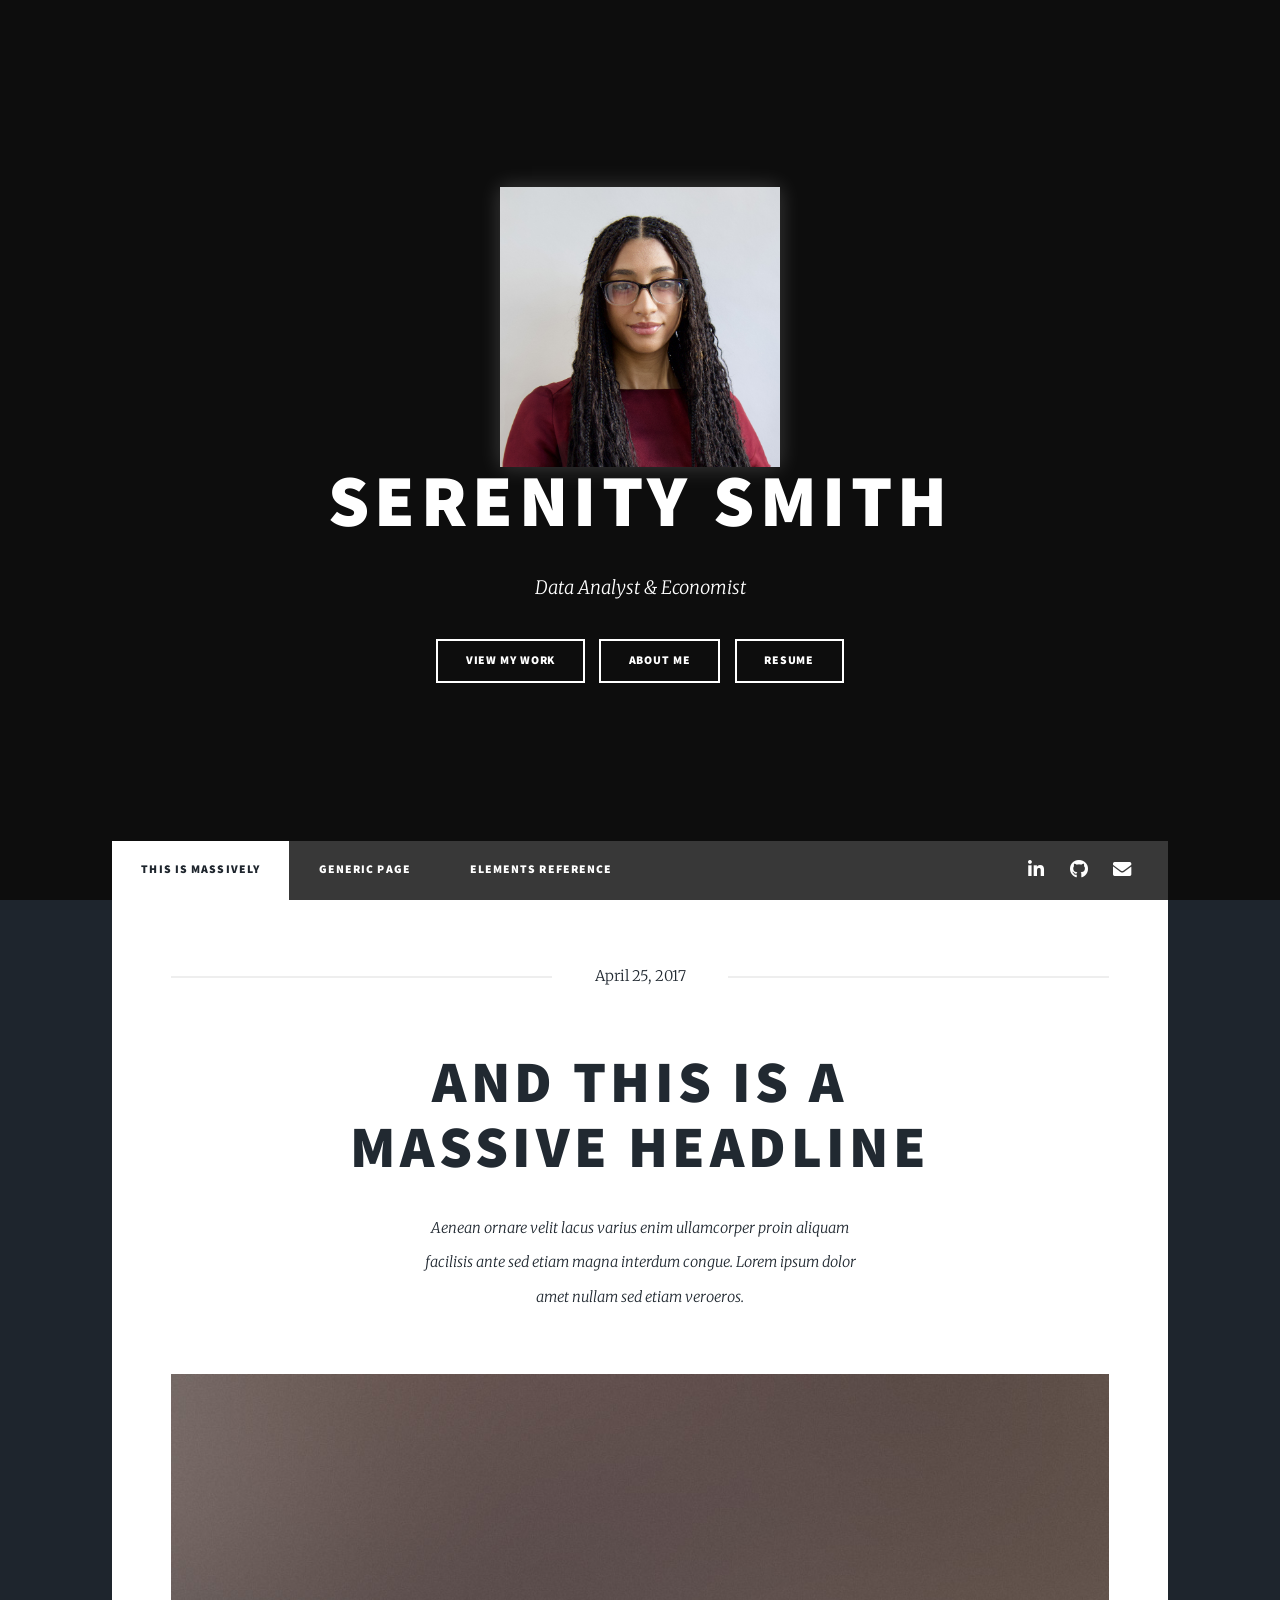
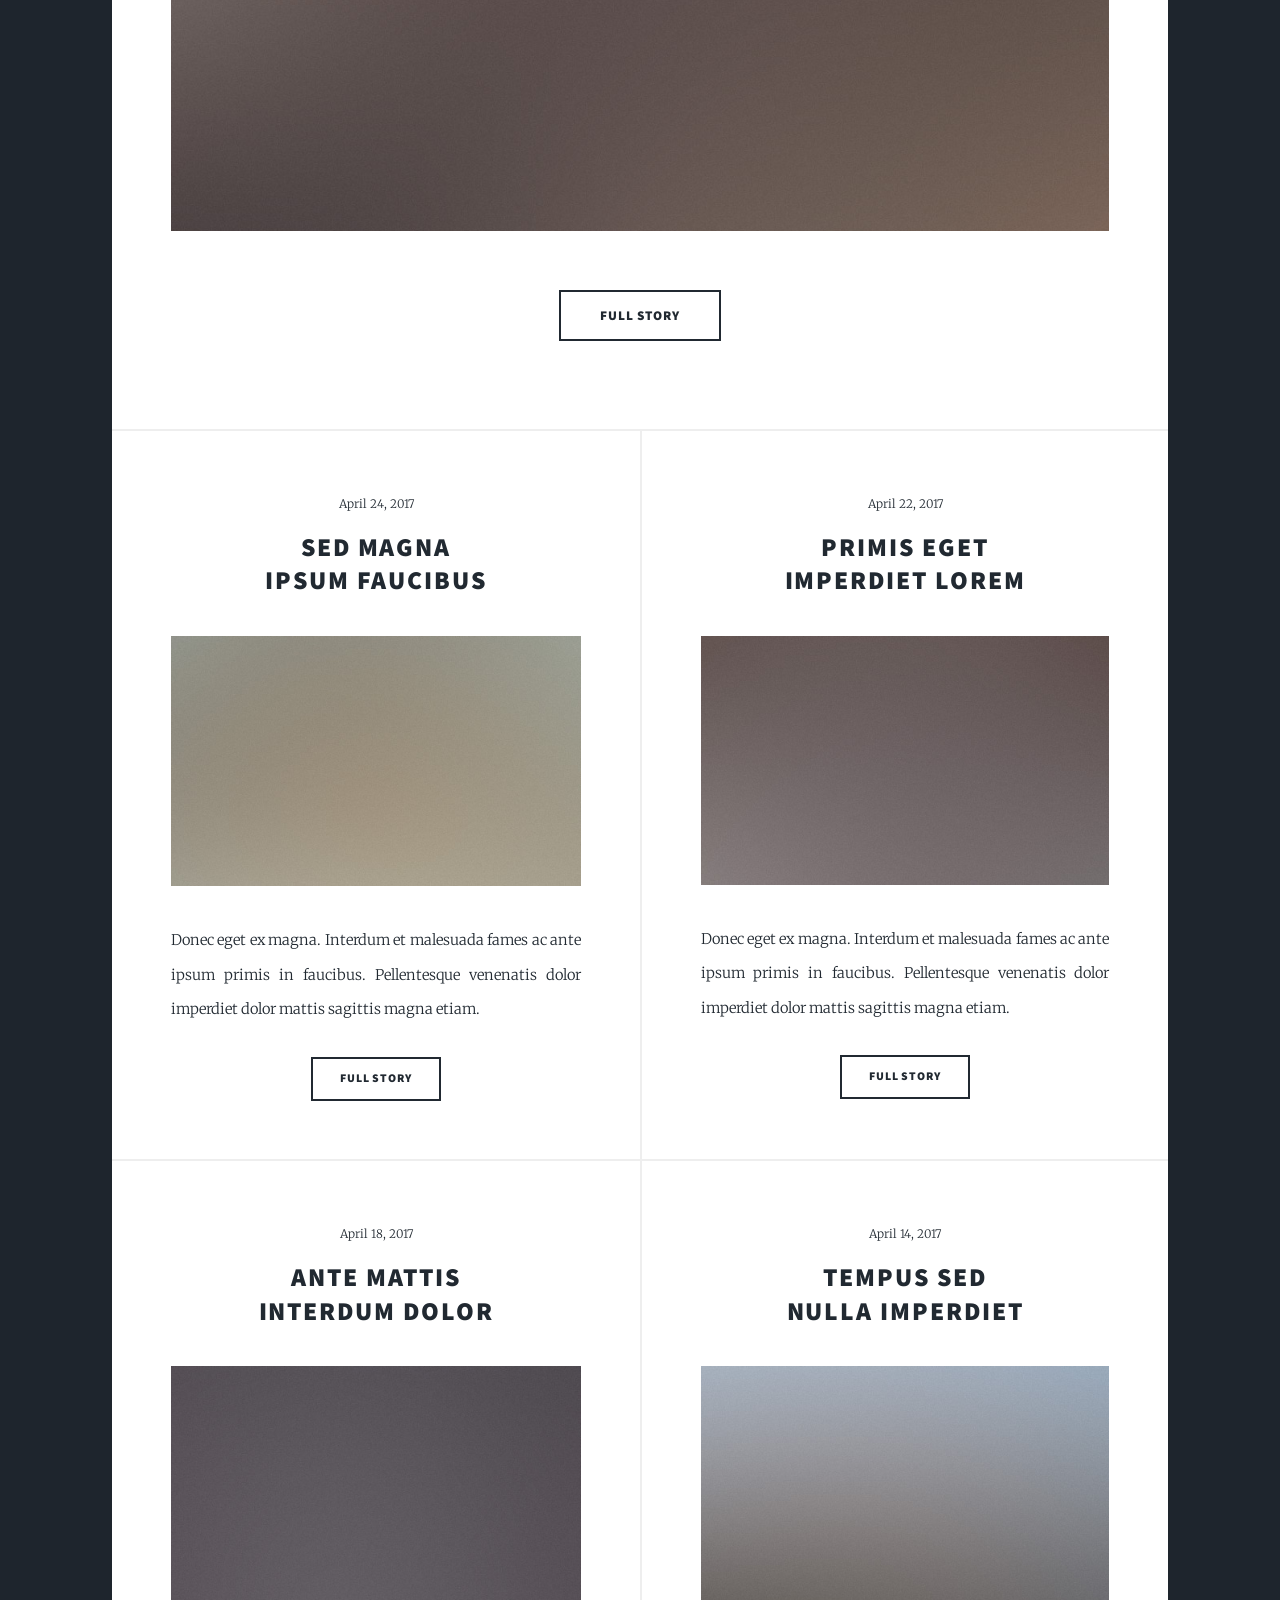
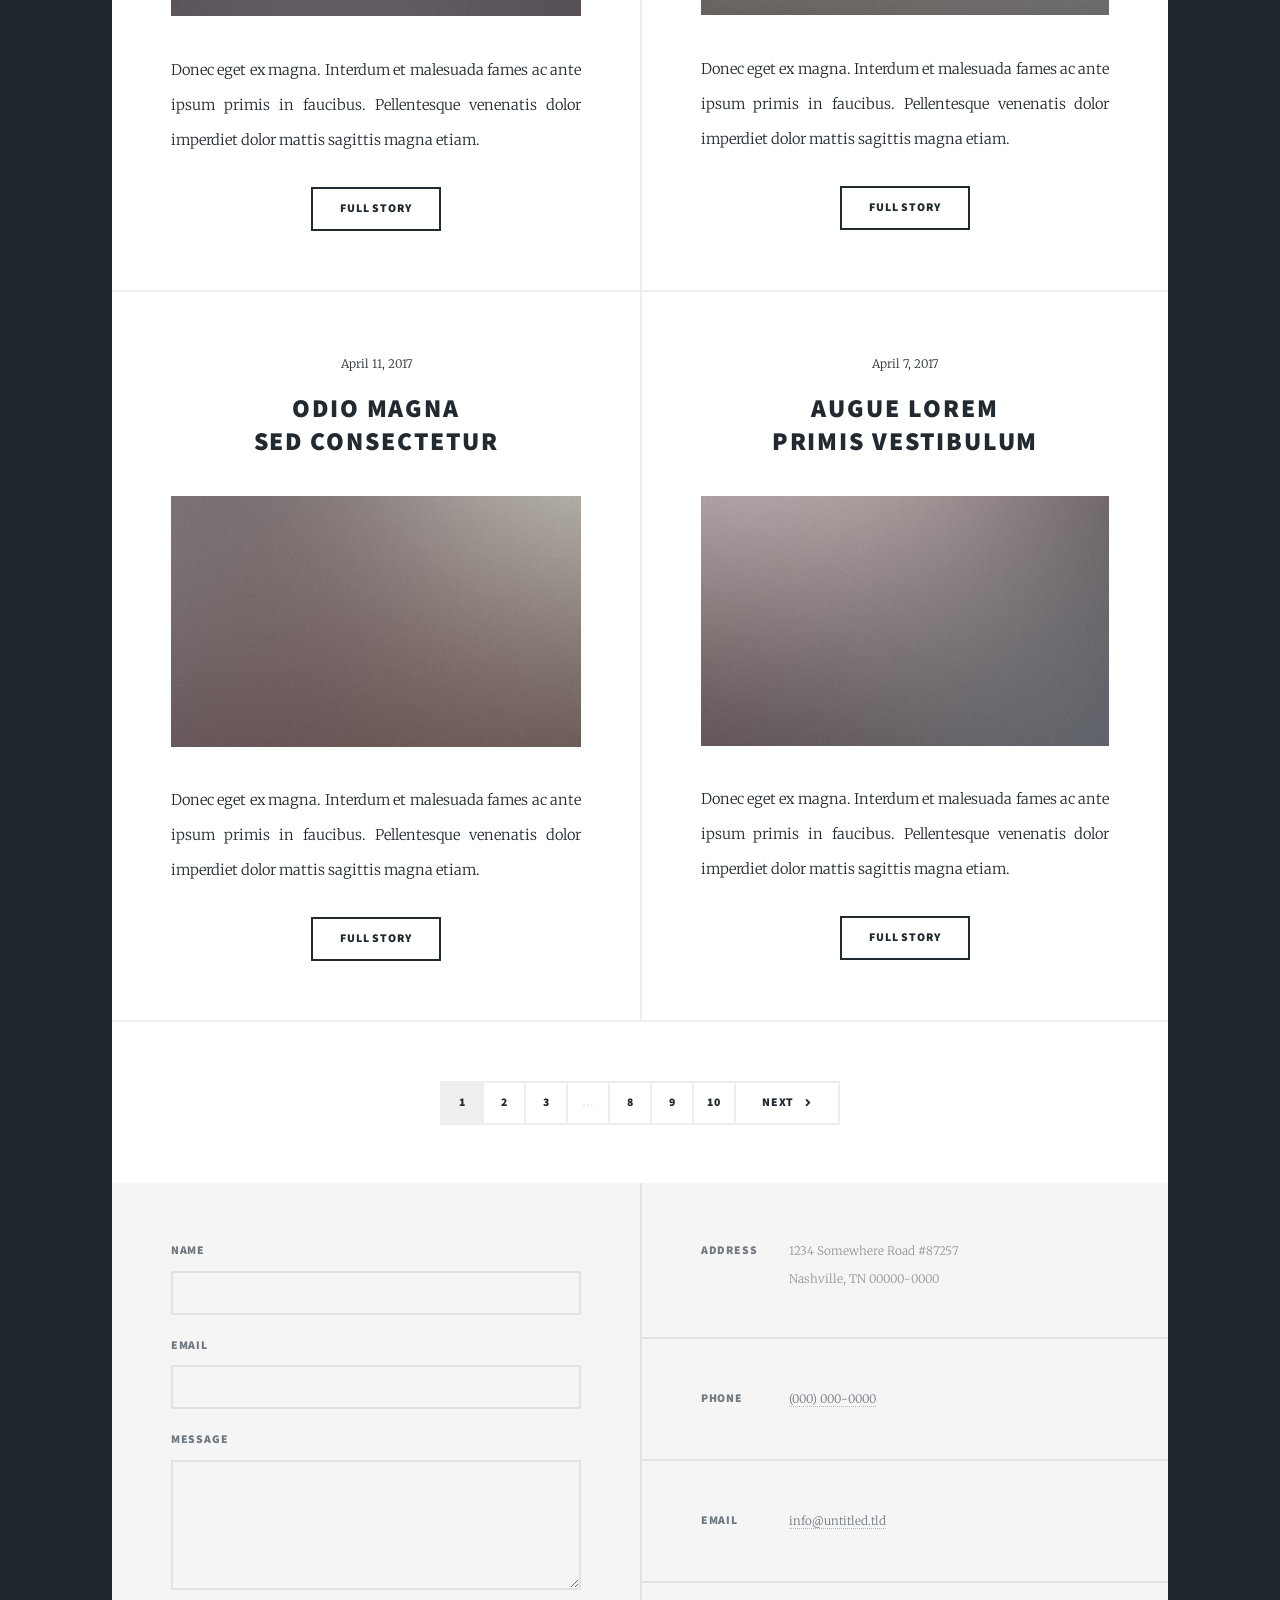
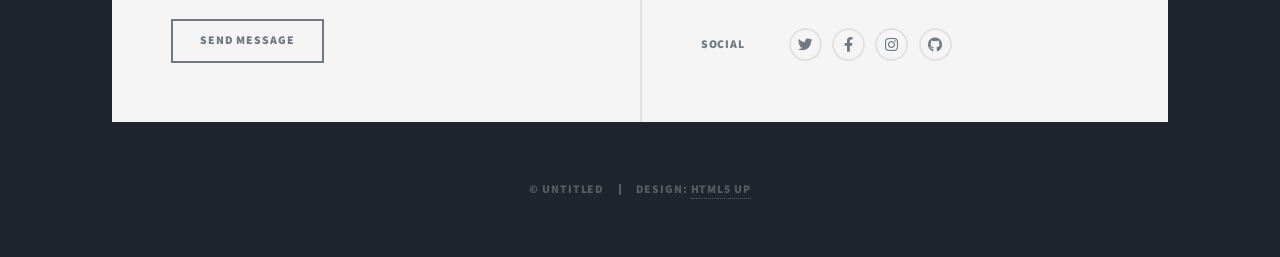
<file: index.html>
<!DOCTYPE HTML>
<!--
	Massively by HTML5 UP
	html5up.net | @ajlkn
	Free for personal and commercial use under the CCA 3.0 license (html5up.net/license)
-->
<html>
	<head>
		<title>Serenity Smith</title>
		<meta charset="utf-8" />
		<meta name="viewport" content="width=device-width, initial-scale=1, user-scalable=no" />
		<link rel="stylesheet" href="assets/css/main.css" />
		<noscript><link rel="stylesheet" href="assets/css/noscript.css" /></noscript>
	</head>
	<body class="is-preload">

		<!-- Wrapper -->
			<div id="wrapper" class="fade-in">

				<!-- Intro -->
					<div id="intro">
						<img src="images/serenity-smith.jpg" alt="Serenity Smith" class="profile-photo" />
						<h1>Serenity Smith</h1>
						<p>Data Analyst & Economist</p>
						<ul class="actions">
							<li><a href="#projects" class="button scrolly">View my Work</a></li>
							<li><a href="#about" class="button scrolly">About Me</a></li>
							<li><a href="resume.pdf" class="button" target="_blank">Resume</a></li>
						</ul>
					</div>

				<!-- Header -->
					<header id="header">
						<a href="resume.pdf" class="logo" target="_blank">Resume</a>
					</header>

				<!-- Nav -->
					<nav id="nav">
						<ul class="links">
							<li class="active"><a href="index.html">This is Massively</a></li>
							<li><a href="generic.html">Generic Page</a></li>
							<li><a href="elements.html">Elements Reference</a></li>
						</ul>
						<ul class="icons">
							<li><a href="https://www.linkedin.com/in/garfsters" class="icon brands fa-linkedin-in" target="_blank"><span class="label">LinkedIn</span></a></li>
							<li><a href="https://www.github.com/garfsters" class="icon brands fa-github" target="_blank"><span class="label">GitHub</span></a></li>
							<li><a href="mailto:serenitysmith921@gmail.com" class="icon solid fa-envelope" target="_blank"><span class="label">Email</span></a></li>
						</ul>
					</nav>

				<!-- Main -->
					<div id="main">

						<!-- Featured Post -->
							<article class="post featured">
								<header class="major">
									<span class="date">April 25, 2017</span>
									<h2><a href="#">And this is a<br />
									massive headline</a></h2>
									<p>Aenean ornare velit lacus varius enim ullamcorper proin aliquam<br />
									facilisis ante sed etiam magna interdum congue. Lorem ipsum dolor<br />
									amet nullam sed etiam veroeros.</p>
								</header>
								<a href="#" class="image main"><img src="images/pic01.jpg" alt="" /></a>
								<ul class="actions special">
									<li><a href="#" class="button large">Full Story</a></li>
								</ul>
							</article>

						<!-- Posts -->
							<section class="posts">
								<article>
									<header>
										<span class="date">April 24, 2017</span>
										<h2><a href="#">Sed magna<br />
										ipsum faucibus</a></h2>
									</header>
									<a href="#" class="image fit"><img src="images/pic02.jpg" alt="" /></a>
									<p>Donec eget ex magna. Interdum et malesuada fames ac ante ipsum primis in faucibus. Pellentesque venenatis dolor imperdiet dolor mattis sagittis magna etiam.</p>
									<ul class="actions special">
										<li><a href="#" class="button">Full Story</a></li>
									</ul>
								</article>
								<article>
									<header>
										<span class="date">April 22, 2017</span>
										<h2><a href="#">Primis eget<br />
										imperdiet lorem</a></h2>
									</header>
									<a href="#" class="image fit"><img src="images/pic03.jpg" alt="" /></a>
									<p>Donec eget ex magna. Interdum et malesuada fames ac ante ipsum primis in faucibus. Pellentesque venenatis dolor imperdiet dolor mattis sagittis magna etiam.</p>
									<ul class="actions special">
										<li><a href="#" class="button">Full Story</a></li>
									</ul>
								</article>
								<article>
									<header>
										<span class="date">April 18, 2017</span>
										<h2><a href="#">Ante mattis<br />
										interdum dolor</a></h2>
									</header>
									<a href="#" class="image fit"><img src="images/pic04.jpg" alt="" /></a>
									<p>Donec eget ex magna. Interdum et malesuada fames ac ante ipsum primis in faucibus. Pellentesque venenatis dolor imperdiet dolor mattis sagittis magna etiam.</p>
									<ul class="actions special">
										<li><a href="#" class="button">Full Story</a></li>
									</ul>
								</article>
								<article>
									<header>
										<span class="date">April 14, 2017</span>
										<h2><a href="#">Tempus sed<br />
										nulla imperdiet</a></h2>
									</header>
									<a href="#" class="image fit"><img src="images/pic05.jpg" alt="" /></a>
									<p>Donec eget ex magna. Interdum et malesuada fames ac ante ipsum primis in faucibus. Pellentesque venenatis dolor imperdiet dolor mattis sagittis magna etiam.</p>
									<ul class="actions special">
										<li><a href="#" class="button">Full Story</a></li>
									</ul>
								</article>
								<article>
									<header>
										<span class="date">April 11, 2017</span>
										<h2><a href="#">Odio magna<br />
										sed consectetur</a></h2>
									</header>
									<a href="#" class="image fit"><img src="images/pic06.jpg" alt="" /></a>
									<p>Donec eget ex magna. Interdum et malesuada fames ac ante ipsum primis in faucibus. Pellentesque venenatis dolor imperdiet dolor mattis sagittis magna etiam.</p>
									<ul class="actions special">
										<li><a href="#" class="button">Full Story</a></li>
									</ul>
								</article>
								<article>
									<header>
										<span class="date">April 7, 2017</span>
										<h2><a href="#">Augue lorem<br />
										primis vestibulum</a></h2>
									</header>
									<a href="#" class="image fit"><img src="images/pic07.jpg" alt="" /></a>
									<p>Donec eget ex magna. Interdum et malesuada fames ac ante ipsum primis in faucibus. Pellentesque venenatis dolor imperdiet dolor mattis sagittis magna etiam.</p>
									<ul class="actions special">
										<li><a href="#" class="button">Full Story</a></li>
									</ul>
								</article>
							</section>

						<!-- Footer -->
							<footer>
								<div class="pagination">
									<!--<a href="#" class="previous">Prev</a>-->
									<a href="#" class="page active">1</a>
									<a href="#" class="page">2</a>
									<a href="#" class="page">3</a>
									<span class="extra">&hellip;</span>
									<a href="#" class="page">8</a>
									<a href="#" class="page">9</a>
									<a href="#" class="page">10</a>
									<a href="#" class="next">Next</a>
								</div>
							</footer>

					</div>

				<!-- Footer -->
					<footer id="footer">
						<section>
							<form method="post" action="#">
								<div class="fields">
									<div class="field">
										<label for="name">Name</label>
										<input type="text" name="name" id="name" />
									</div>
									<div class="field">
										<label for="email">Email</label>
										<input type="text" name="email" id="email" />
									</div>
									<div class="field">
										<label for="message">Message</label>
										<textarea name="message" id="message" rows="3"></textarea>
									</div>
								</div>
								<ul class="actions">
									<li><input type="submit" value="Send Message" /></li>
								</ul>
							</form>
						</section>
						<section class="split contact">
							<section class="alt">
								<h3>Address</h3>
								<p>1234 Somewhere Road #87257<br />
								Nashville, TN 00000-0000</p>
							</section>
							<section>
								<h3>Phone</h3>
								<p><a href="#">(000) 000-0000</a></p>
							</section>
							<section>
								<h3>Email</h3>
								<p><a href="#">info@untitled.tld</a></p>
							</section>
							<section>
								<h3>Social</h3>
								<ul class="icons alt">
									<li><a href="#" class="icon brands alt fa-twitter"><span class="label">Twitter</span></a></li>
									<li><a href="#" class="icon brands alt fa-facebook-f"><span class="label">Facebook</span></a></li>
									<li><a href="#" class="icon brands alt fa-instagram"><span class="label">Instagram</span></a></li>
									<li><a href="#" class="icon brands alt fa-github"><span class="label">GitHub</span></a></li>
								</ul>
							</section>
						</section>
					</footer>

				<!-- Copyright -->
					<div id="copyright">
						<ul><li>&copy; Untitled</li><li>Design: <a href="https://html5up.net">HTML5 UP</a></li></ul>
					</div>

			</div>

		<!-- Scripts -->
			<script src="assets/js/jquery.min.js"></script>
			<script src="assets/js/jquery.scrollex.min.js"></script>
			<script src="assets/js/jquery.scrolly.min.js"></script>
			<script src="assets/js/browser.min.js"></script>
			<script src="assets/js/breakpoints.min.js"></script>
			<script src="assets/js/util.js"></script>
			<script src="assets/js/main.js"></script>

	</body>

</html>
</file>
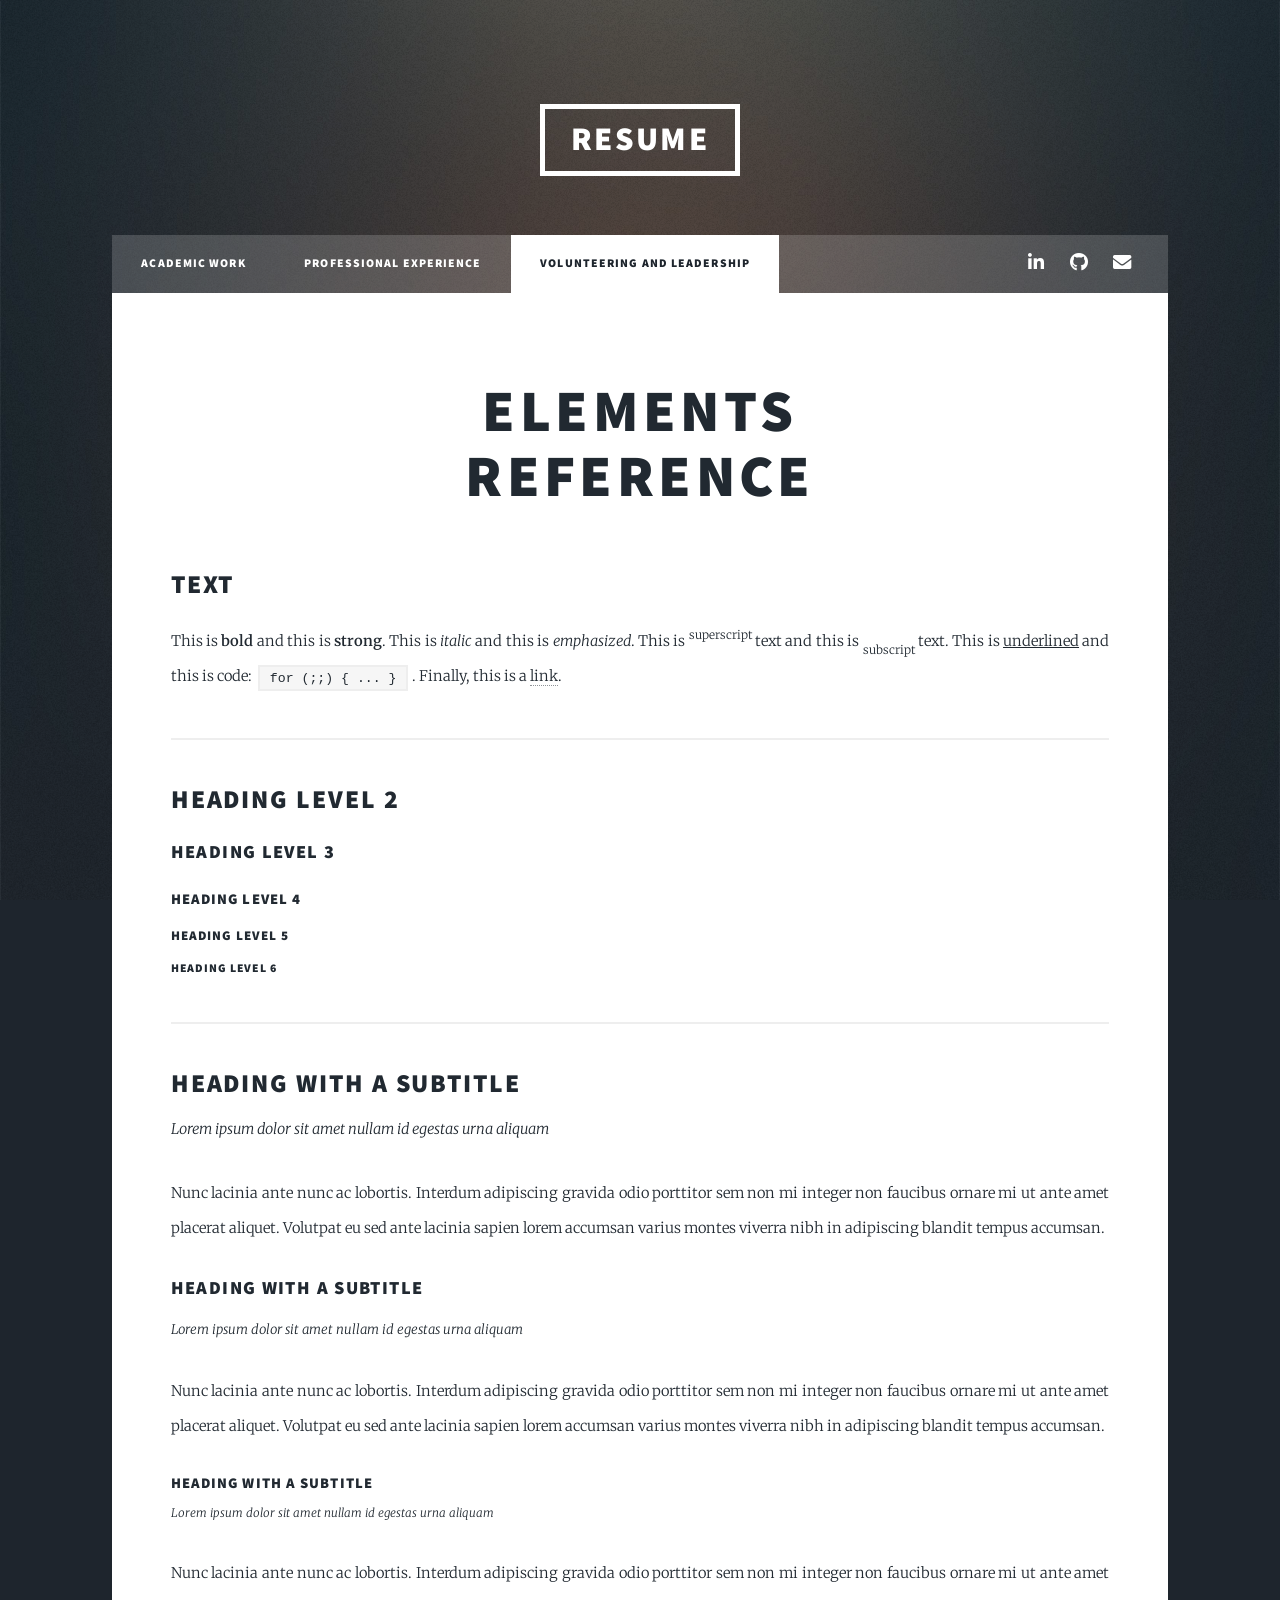
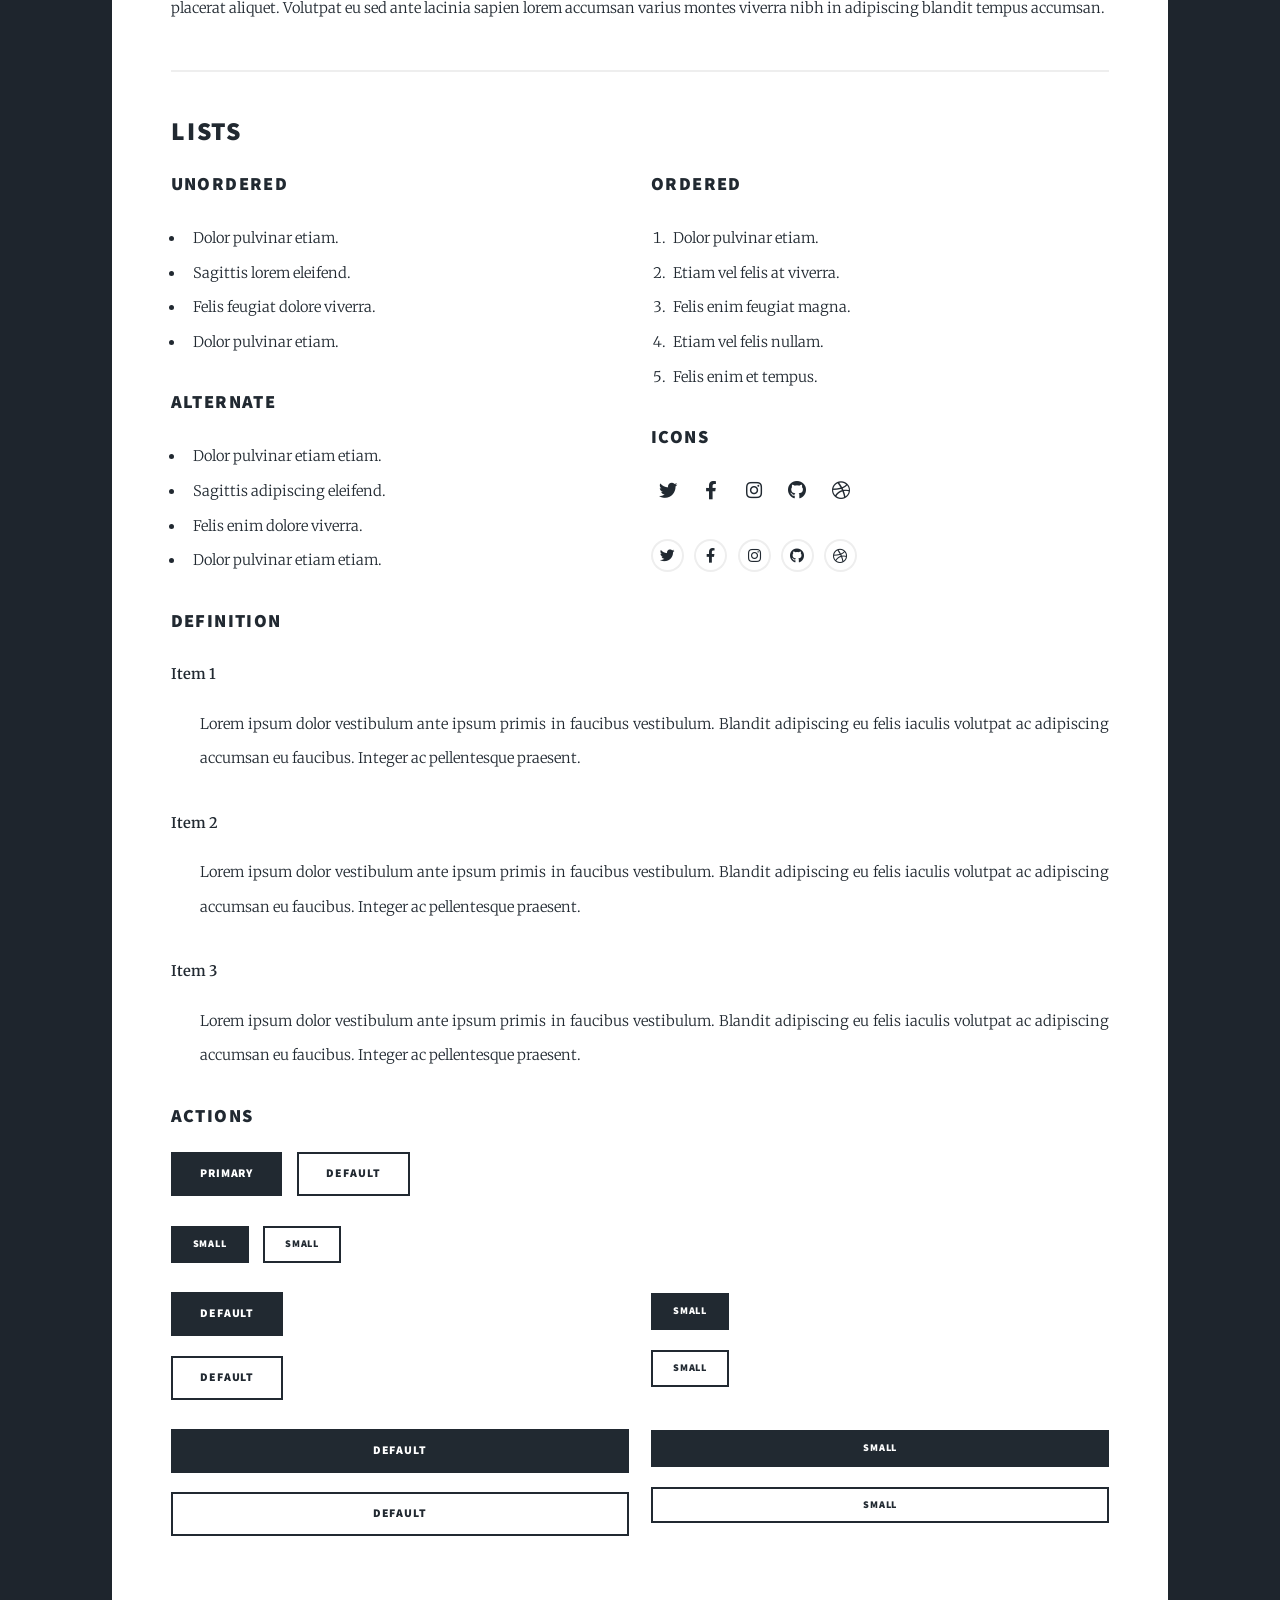
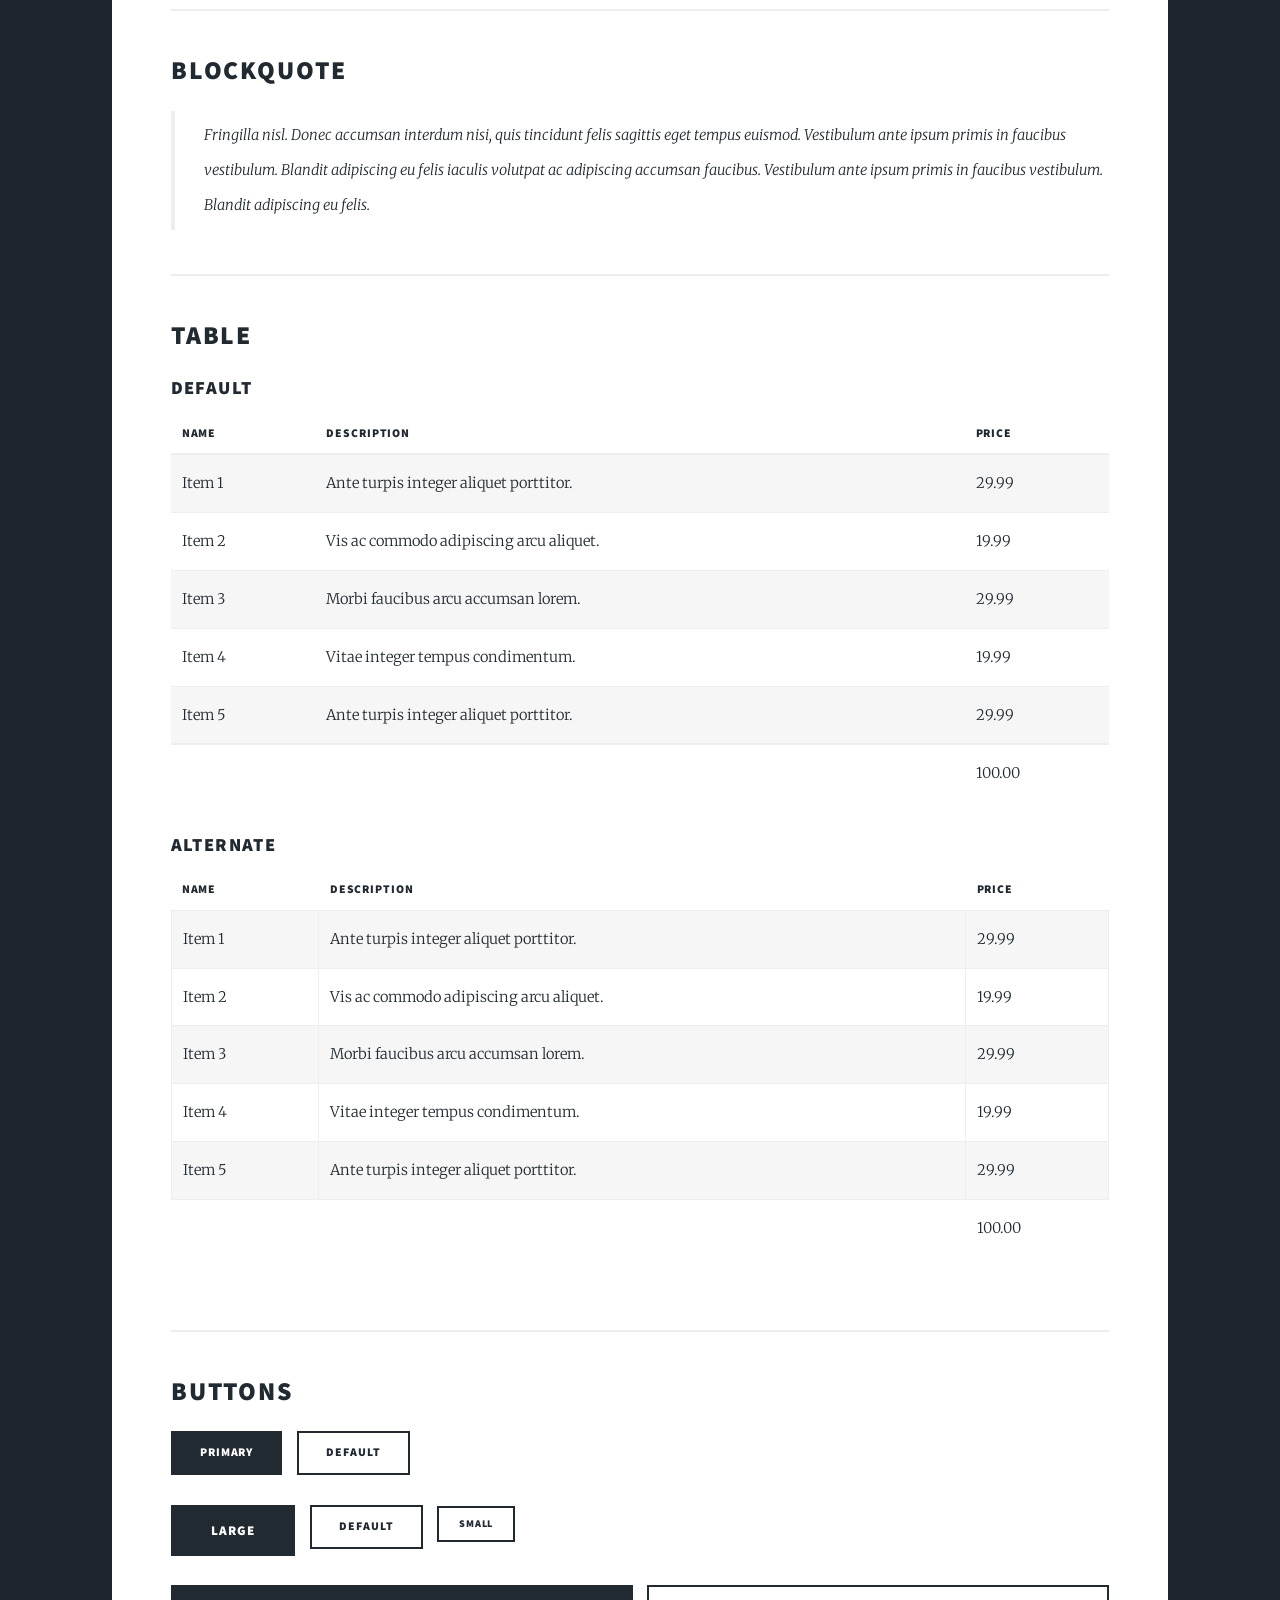
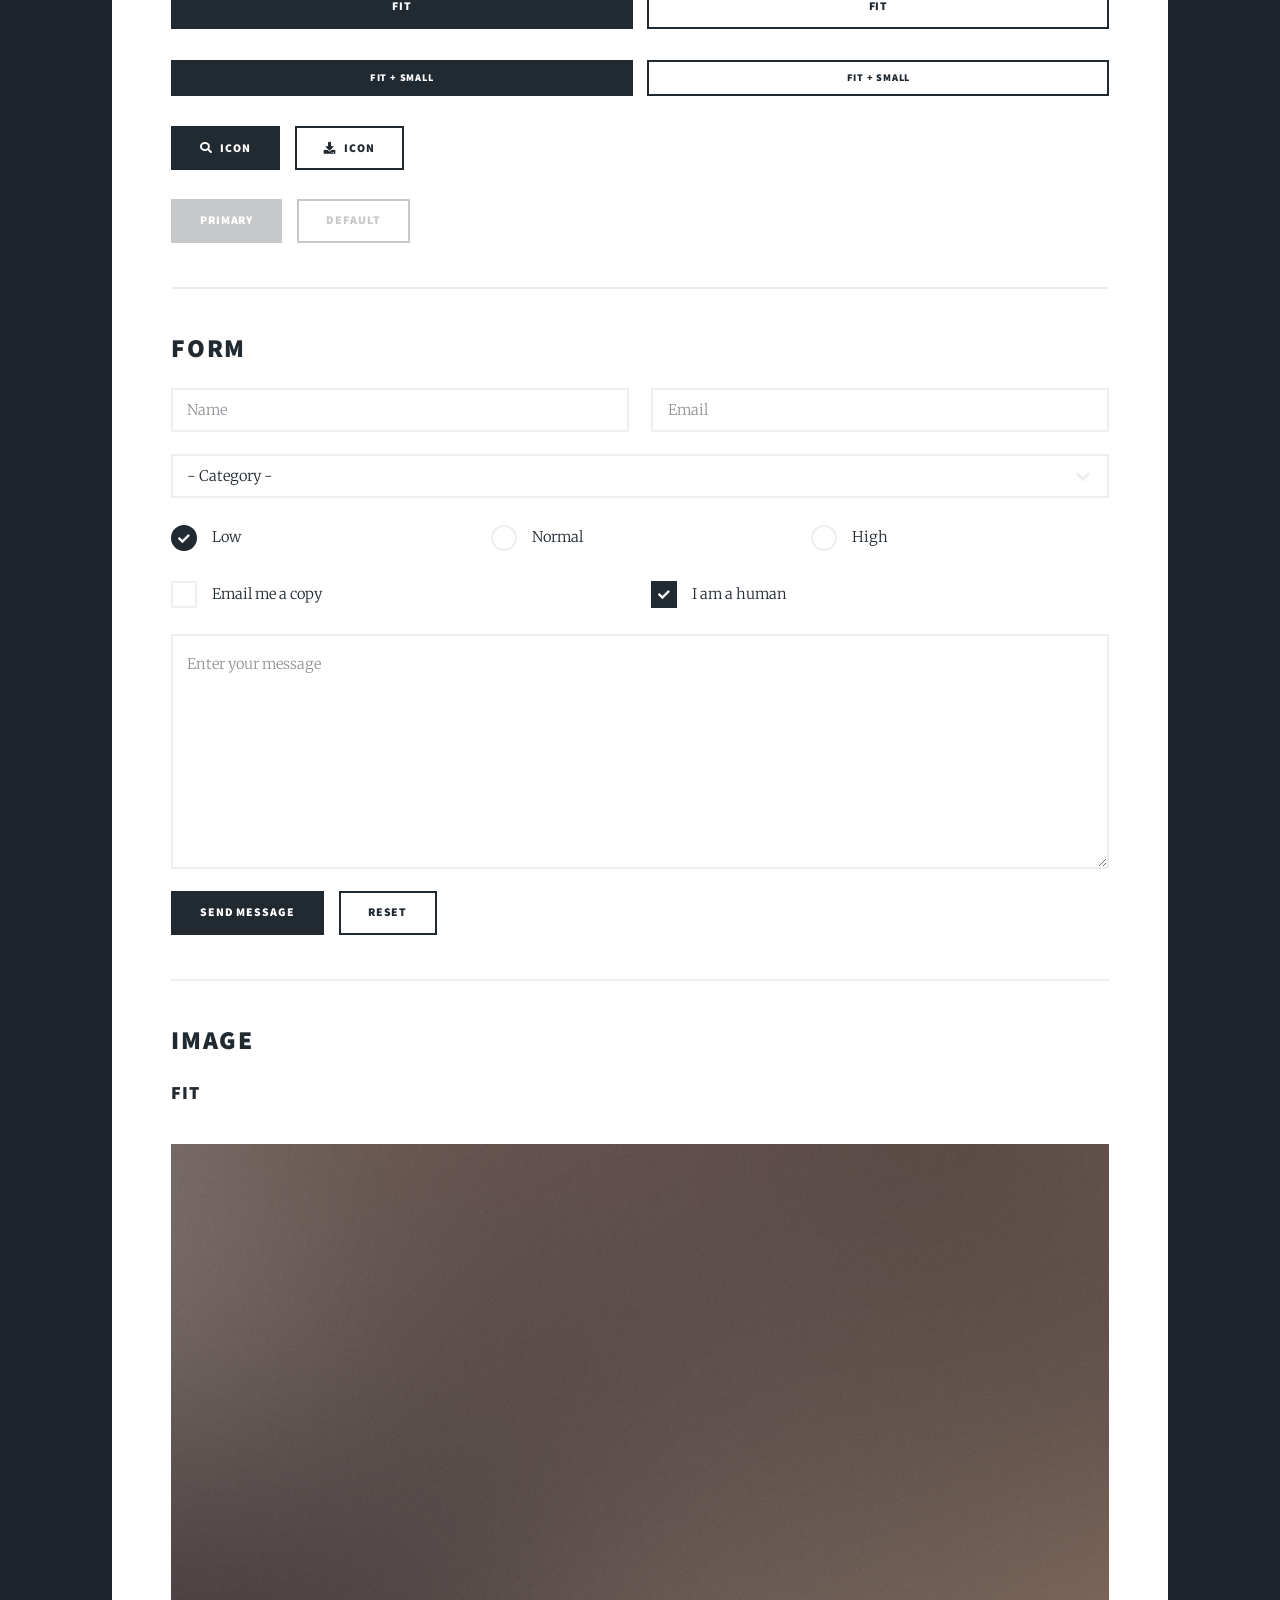
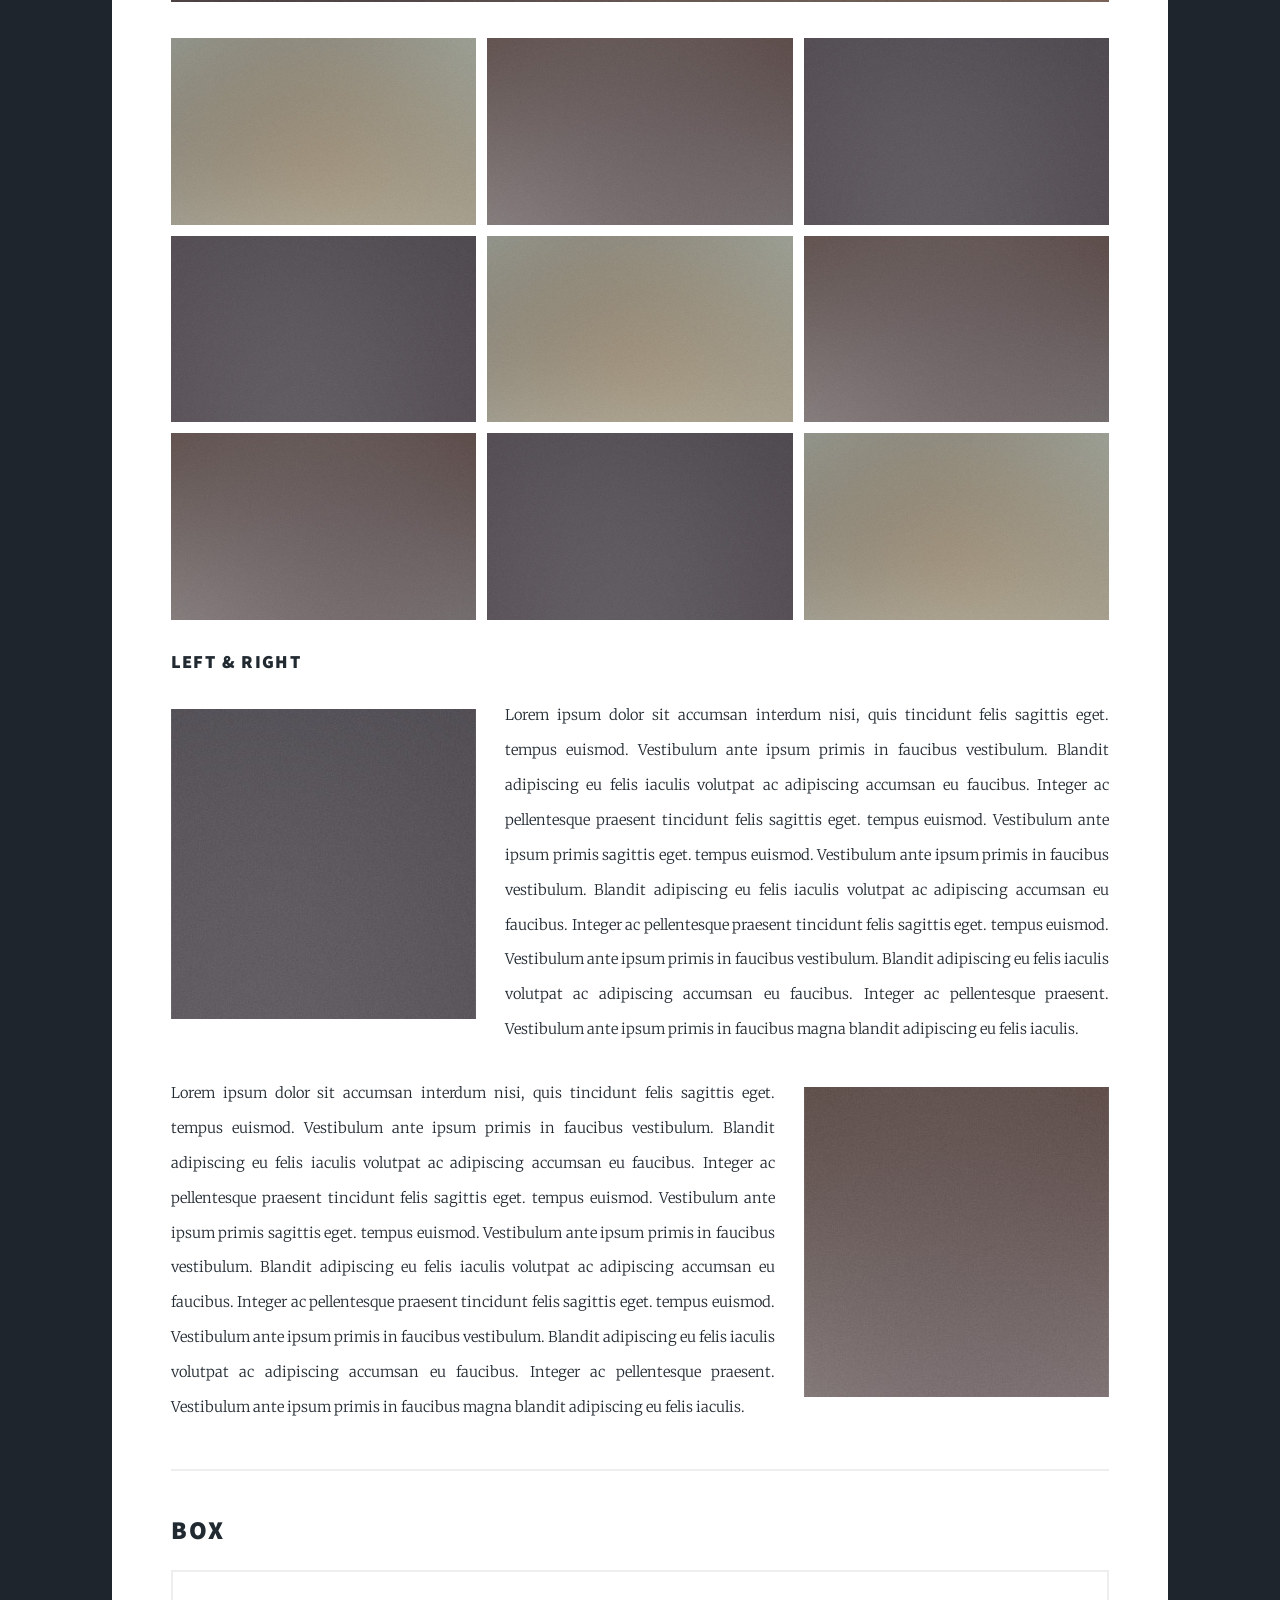
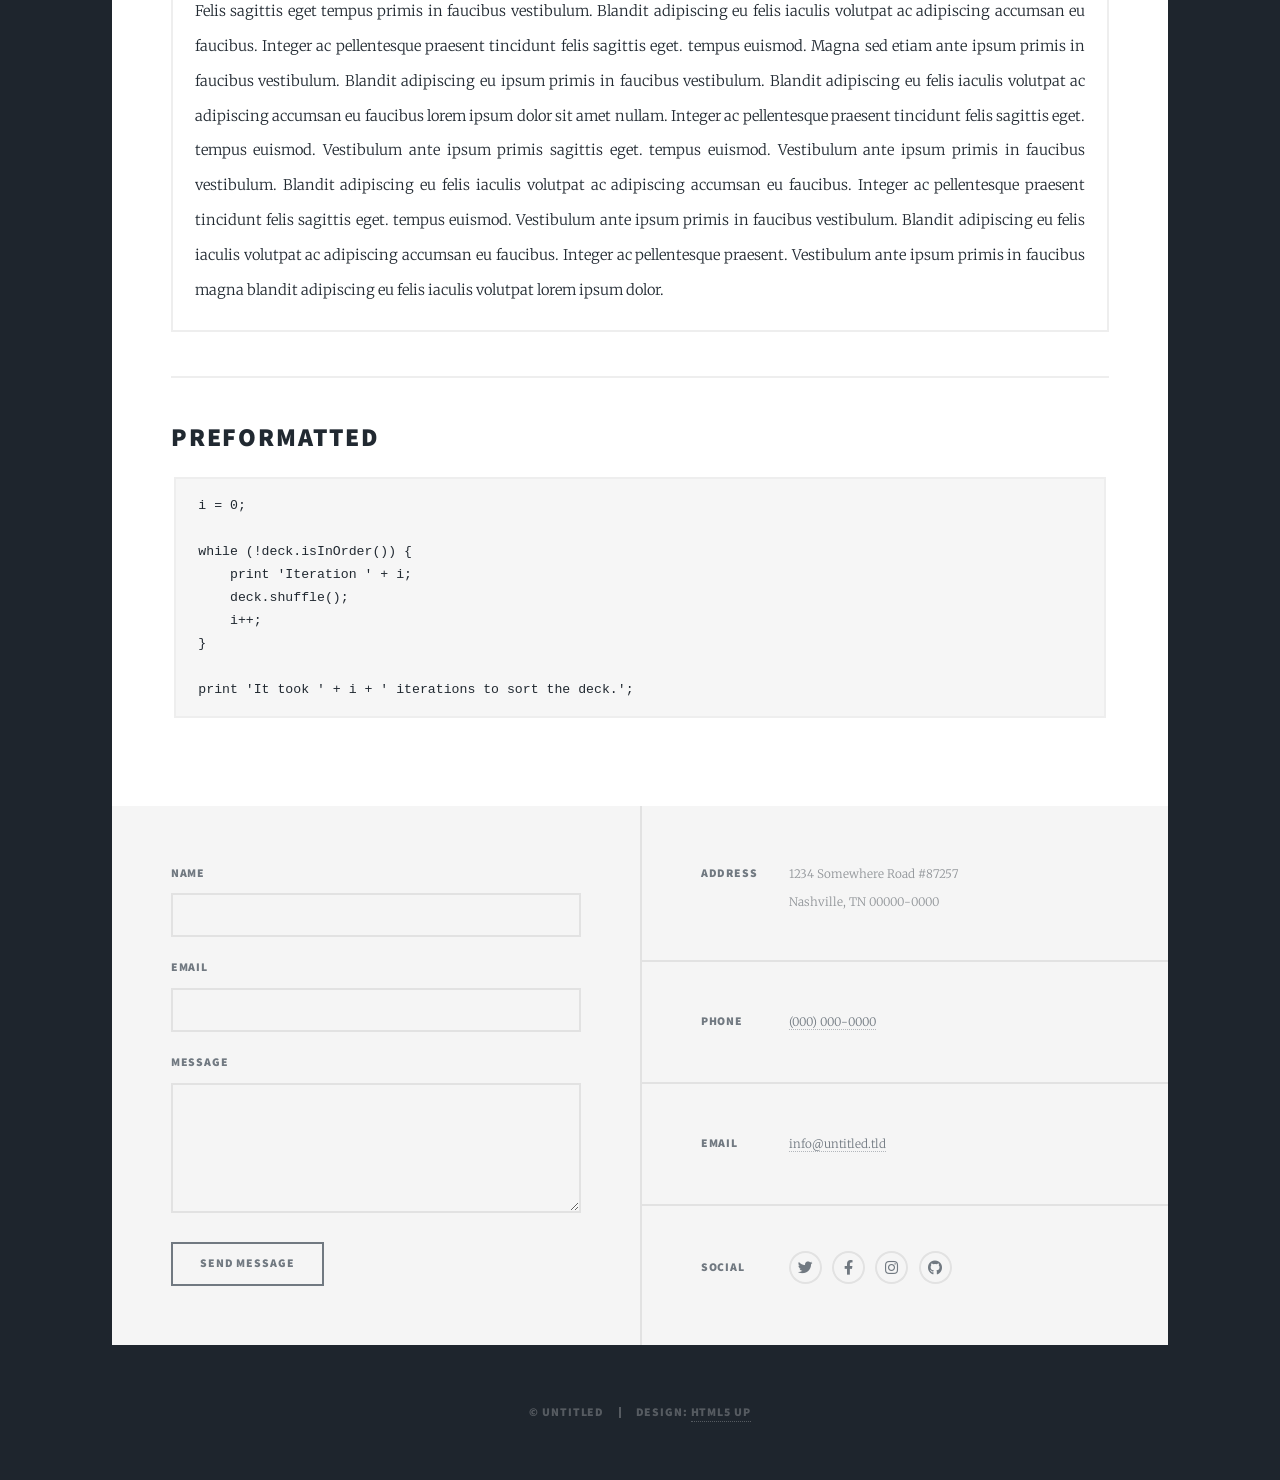
<file: elements.html>
<!DOCTYPE HTML>
<!--
	Massively by HTML5 UP
	html5up.net | @ajlkn
	Free for personal and commercial use under the CCA 3.0 license (html5up.net/license)
-->
<html>
	<head>
		<title>Serenity Smith</title>
		<meta charset="utf-8" />
		<meta name="viewport" content="width=device-width, initial-scale=1, user-scalable=no" />
		<link rel="stylesheet" href="assets/css/main.css" />
		<noscript><link rel="stylesheet" href="assets/css/noscript.css" /></noscript>
	</head>
	<body class="is-preload">

		<!-- Wrapper -->
			<div id="wrapper">

				<!-- Header -->
					<header id="header">
						<a href="resume.pdf" class="logo" target="_blank">Resume</a>
					</header>

				<!-- Nav -->
					<nav id="nav">
						<ul class="links">
							<li><a href="index.html">Academic Work</a></li>
							<li><a href="generic.html">Professional Experience</a></li>
							<li class="active"><a href="elements.html">Volunteering and Leadership</a></li>
						</ul>
						<ul class="icons">
							<li><a href="https://www.linkedin.com/in/garfsters" class="icon brands fa-linkedin-in" target="_blank"><span class="label">LinkedIn</span></a></li>
							<li><a href="https://www.github.com/garfsters" class="icon brands fa-github" target="_blank"><span class="label">GitHub</span></a></li>
							<li><a href="mailto:serenitysmith921@gmail.com" class="icon solid fa-envelope" target="_blank"><span class="label">Email</span></a></li>
						</ul>
					</nav>

				<!-- Main -->
					<div id="main">

						<!-- Post -->
							<section class="post">
								<header class="major">
									<h1>Elements<br />
									Reference</h1>
								</header>

								<!-- Text stuff -->
									<h2>Text</h2>
									<p>This is <b>bold</b> and this is <strong>strong</strong>. This is <i>italic</i> and this is <em>emphasized</em>.
									This is <sup>superscript</sup> text and this is <sub>subscript</sub> text.
									This is <u>underlined</u> and this is code: <code>for (;;) { ... }</code>.
									Finally, this is a <a href="#">link</a>.</p>
									<hr />
									<h2>Heading Level 2</h2>
									<h3>Heading Level 3</h3>
									<h4>Heading Level 4</h4>
									<h5>Heading Level 5</h5>
									<h6>Heading Level 6</h6>
									<hr />
									<header>
										<h2>Heading with a Subtitle</h2>
										<p>Lorem ipsum dolor sit amet nullam id egestas urna aliquam</p>
									</header>
									<p>Nunc lacinia ante nunc ac lobortis. Interdum adipiscing gravida odio porttitor sem non mi integer non faucibus ornare mi ut ante amet placerat aliquet. Volutpat eu sed ante lacinia sapien lorem accumsan varius montes viverra nibh in adipiscing blandit tempus accumsan.</p>
									<header>
										<h3>Heading with a Subtitle</h3>
										<p>Lorem ipsum dolor sit amet nullam id egestas urna aliquam</p>
									</header>
									<p>Nunc lacinia ante nunc ac lobortis. Interdum adipiscing gravida odio porttitor sem non mi integer non faucibus ornare mi ut ante amet placerat aliquet. Volutpat eu sed ante lacinia sapien lorem accumsan varius montes viverra nibh in adipiscing blandit tempus accumsan.</p>
									<header>
										<h4>Heading with a Subtitle</h4>
										<p>Lorem ipsum dolor sit amet nullam id egestas urna aliquam</p>
									</header>
									<p>Nunc lacinia ante nunc ac lobortis. Interdum adipiscing gravida odio porttitor sem non mi integer non faucibus ornare mi ut ante amet placerat aliquet. Volutpat eu sed ante lacinia sapien lorem accumsan varius montes viverra nibh in adipiscing blandit tempus accumsan.</p>

									<hr />

								<!-- Lists -->
									<h2>Lists</h2>
									<div class="row">
										<div class="col-6 col-12-small">

											<h3>Unordered</h3>
											<ul>
												<li>Dolor pulvinar etiam.</li>
												<li>Sagittis lorem eleifend.</li>
												<li>Felis feugiat dolore viverra.</li>
												<li>Dolor pulvinar etiam.</li>
											</ul>

											<h3>Alternate</h3>
											<ul class="alt">
												<li>Dolor pulvinar etiam etiam.</li>
												<li>Sagittis adipiscing eleifend.</li>
												<li>Felis enim dolore viverra.</li>
												<li>Dolor pulvinar etiam etiam.</li>
											</ul>

										</div>
										<div class="col-6 col-12-small">

											<h3>Ordered</h3>
											<ol>
												<li>Dolor pulvinar etiam.</li>
												<li>Etiam vel felis at viverra.</li>
												<li>Felis enim feugiat magna.</li>
												<li>Etiam vel felis nullam.</li>
												<li>Felis enim et tempus.</li>
											</ol>

											<h3>Icons</h3>
											<ul class="icons">
												<li><a href="#" class="icon brands fa-twitter"><span class="label">Twitter</span></a></li>
												<li><a href="#" class="icon brands fa-facebook-f"><span class="label">Facebook</span></a></li>
												<li><a href="#" class="icon brands fa-instagram"><span class="label">Instagram</span></a></li>
												<li><a href="#" class="icon brands fa-github"><span class="label">Github</span></a></li>
												<li><a href="#" class="icon brands fa-dribbble"><span class="label">Dribbble</span></a></li>
											</ul>
											<ul class="icons alt">
												<li><a href="#" class="icon brands alt fa-twitter"><span class="label">Twitter</span></a></li>
												<li><a href="#" class="icon brands alt fa-facebook-f"><span class="label">Facebook</span></a></li>
												<li><a href="#" class="icon brands alt fa-instagram"><span class="label">Instagram</span></a></li>
												<li><a href="#" class="icon brands alt fa-github"><span class="label">Github</span></a></li>
												<li><a href="#" class="icon brands alt fa-dribbble"><span class="label">Dribbble</span></a></li>
											</ul>

										</div>
									</div>
									<h3>Definition</h3>
									<dl>
										<dt>Item 1</dt>
										<dd>
											<p>Lorem ipsum dolor vestibulum ante ipsum primis in faucibus vestibulum. Blandit adipiscing eu felis iaculis volutpat ac adipiscing accumsan eu faucibus. Integer ac pellentesque praesent.</p>
										</dd>
										<dt>Item 2</dt>
										<dd>
											<p>Lorem ipsum dolor vestibulum ante ipsum primis in faucibus vestibulum. Blandit adipiscing eu felis iaculis volutpat ac adipiscing accumsan eu faucibus. Integer ac pellentesque praesent.</p>
										</dd>
										<dt>Item 3</dt>
										<dd>
											<p>Lorem ipsum dolor vestibulum ante ipsum primis in faucibus vestibulum. Blandit adipiscing eu felis iaculis volutpat ac adipiscing accumsan eu faucibus. Integer ac pellentesque praesent.</p>
										</dd>
									</dl>

									<h3>Actions</h3>
									<ul class="actions">
										<li><a href="#" class="button primary">Primary</a></li>
										<li><a href="#" class="button">Default</a></li>
									</ul>
									<ul class="actions small">
										<li><a href="#" class="button primary small">Small</a></li>
										<li><a href="#" class="button small">Small</a></li>
									</ul>
									<div class="row">
										<div class="col-6 col-12-small">
											<ul class="actions stacked">
												<li><a href="#" class="button primary">Default</a></li>
												<li><a href="#" class="button">Default</a></li>
											</ul>
										</div>
										<div class="col-6 col-12-small">
											<ul class="actions stacked">
												<li><a href="#" class="button primary small">Small</a></li>
												<li><a href="#" class="button small">Small</a></li>
											</ul>
										</div>
									</div>
									<div class="row">
										<div class="col-6 col-12-small">
											<ul class="actions stacked">
												<li><a href="#" class="button primary fit">Default</a></li>
												<li><a href="#" class="button fit">Default</a></li>
											</ul>
										</div>
										<div class="col-6 col-12-small">
											<ul class="actions stacked">
												<li><a href="#" class="button primary small fit">Small</a></li>
												<li><a href="#" class="button small fit">Small</a></li>
											</ul>
										</div>
									</div>

									<hr />

								<!-- Blockquote -->
									<h2>Blockquote</h2>
									<blockquote>Fringilla nisl. Donec accumsan interdum nisi, quis tincidunt felis sagittis eget tempus euismod. Vestibulum ante ipsum primis in faucibus vestibulum. Blandit adipiscing eu felis iaculis volutpat ac adipiscing accumsan faucibus. Vestibulum ante ipsum primis in faucibus vestibulum. Blandit adipiscing eu felis.</blockquote>

									<hr />

								<!-- Table -->
									<h2>Table</h2>

									<h3>Default</h3>
									<div class="table-wrapper">
										<table>
											<thead>
												<tr>
													<th>Name</th>
													<th>Description</th>
													<th>Price</th>
												</tr>
											</thead>
											<tbody>
												<tr>
													<td>Item 1</td>
													<td>Ante turpis integer aliquet porttitor.</td>
													<td>29.99</td>
												</tr>
												<tr>
													<td>Item 2</td>
													<td>Vis ac commodo adipiscing arcu aliquet.</td>
													<td>19.99</td>
												</tr>
												<tr>
													<td>Item 3</td>
													<td> Morbi faucibus arcu accumsan lorem.</td>
													<td>29.99</td>
												</tr>
												<tr>
													<td>Item 4</td>
													<td>Vitae integer tempus condimentum.</td>
													<td>19.99</td>
												</tr>
												<tr>
													<td>Item 5</td>
													<td>Ante turpis integer aliquet porttitor.</td>
													<td>29.99</td>
												</tr>
											</tbody>
											<tfoot>
												<tr>
													<td colspan="2"></td>
													<td>100.00</td>
												</tr>
											</tfoot>
										</table>
									</div>

									<h3>Alternate</h3>
									<div class="table-wrapper">
										<table class="alt">
											<thead>
												<tr>
													<th>Name</th>
													<th>Description</th>
													<th>Price</th>
												</tr>
											</thead>
											<tbody>
												<tr>
													<td>Item 1</td>
													<td>Ante turpis integer aliquet porttitor.</td>
													<td>29.99</td>
												</tr>
												<tr>
													<td>Item 2</td>
													<td>Vis ac commodo adipiscing arcu aliquet.</td>
													<td>19.99</td>
												</tr>
												<tr>
													<td>Item 3</td>
													<td> Morbi faucibus arcu accumsan lorem.</td>
													<td>29.99</td>
												</tr>
												<tr>
													<td>Item 4</td>
													<td>Vitae integer tempus condimentum.</td>
													<td>19.99</td>
												</tr>
												<tr>
													<td>Item 5</td>
													<td>Ante turpis integer aliquet porttitor.</td>
													<td>29.99</td>
												</tr>
											</tbody>
											<tfoot>
												<tr>
													<td colspan="2"></td>
													<td>100.00</td>
												</tr>
											</tfoot>
										</table>
									</div>

									<hr />

								<!-- Buttons -->
									<h2>Buttons</h2>
									<ul class="actions">
										<li><a href="#" class="button primary">Primary</a></li>
										<li><a href="#" class="button">Default</a></li>
									</ul>
									<ul class="actions">
										<li><a href="#" class="button primary large">Large</a></li>
										<li><a href="#" class="button">Default</a></li>
										<li><a href="#" class="button small">Small</a></li>
									</ul>
									<ul class="actions fit">
										<li><a href="#" class="button primary fit">Fit</a></li>
										<li><a href="#" class="button fit">Fit</a></li>
									</ul>
									<ul class="actions fit small">
										<li><a href="#" class="button primary fit small">Fit + Small</a></li>
										<li><a href="#" class="button fit small">Fit + Small</a></li>
									</ul>
									<ul class="actions">
										<li><a href="#" class="button primary icon solid fa-search">Icon</a></li>
										<li><a href="#" class="button icon solid fa-download">Icon</a></li>
									</ul>
									<ul class="actions">
										<li><span class="button primary disabled">Primary</span></li>
										<li><span class="button disabled">Default</span></li>
									</ul>

									<hr />

								<!-- Form -->
									<h2>Form</h2>

									<form method="post" action="#">
										<div class="row gtr-uniform">
											<div class="col-6 col-12-xsmall">
												<input type="text" name="demo-name" id="demo-name" value="" placeholder="Name" />
											</div>
											<div class="col-6 col-12-xsmall">
												<input type="email" name="demo-email" id="demo-email" value="" placeholder="Email" />
											</div>
											<!-- Break -->
											<div class="col-12">
												<select name="demo-category" id="demo-category">
													<option value="">- Category -</option>
													<option value="1">Manufacturing</option>
													<option value="1">Shipping</option>
													<option value="1">Administration</option>
													<option value="1">Human Resources</option>
												</select>
											</div>
											<!-- Break -->
											<div class="col-4 col-12-small">
												<input type="radio" id="demo-priority-low" name="demo-priority" checked>
												<label for="demo-priority-low">Low</label>
											</div>
											<div class="col-4 col-12-small">
												<input type="radio" id="demo-priority-normal" name="demo-priority">
												<label for="demo-priority-normal">Normal</label>
											</div>
											<div class="col-4 col-12-small">
												<input type="radio" id="demo-priority-high" name="demo-priority">
												<label for="demo-priority-high">High</label>
											</div>
											<!-- Break -->
											<div class="col-6 col-12-small">
												<input type="checkbox" id="demo-copy" name="demo-copy">
												<label for="demo-copy">Email me a copy</label>
											</div>
											<div class="col-6 col-12-small">
												<input type="checkbox" id="demo-human" name="demo-human" checked>
												<label for="demo-human">I am a human</label>
											</div>
											<!-- Break -->
											<div class="col-12">
												<textarea name="demo-message" id="demo-message" placeholder="Enter your message" rows="6"></textarea>
											</div>
											<!-- Break -->
											<div class="col-12">
												<ul class="actions">
													<li><input type="submit" value="Send Message" class="primary" /></li>
													<li><input type="reset" value="Reset" /></li>
												</ul>
											</div>
										</div>
									</form>

									<hr />

								<!-- Image -->
									<h2>Image</h2>

									<h3>Fit</h3>
									<span class="image fit"><img src="images/pic01.jpg" alt="" /></span>
									<div class="box alt">
										<div class="row gtr-50 gtr-uniform">
											<div class="col-4"><span class="image fit"><img src="images/pic02.jpg" alt="" /></span></div>
											<div class="col-4"><span class="image fit"><img src="images/pic03.jpg" alt="" /></span></div>
											<div class="col-4"><span class="image fit"><img src="images/pic04.jpg" alt="" /></span></div>
											<!-- Break -->
											<div class="col-4"><span class="image fit"><img src="images/pic04.jpg" alt="" /></span></div>
											<div class="col-4"><span class="image fit"><img src="images/pic02.jpg" alt="" /></span></div>
											<div class="col-4"><span class="image fit"><img src="images/pic03.jpg" alt="" /></span></div>
											<!-- Break -->
											<div class="col-4"><span class="image fit"><img src="images/pic03.jpg" alt="" /></span></div>
											<div class="col-4"><span class="image fit"><img src="images/pic04.jpg" alt="" /></span></div>
											<div class="col-4"><span class="image fit"><img src="images/pic02.jpg" alt="" /></span></div>
										</div>
									</div>

									<h3>Left &amp; Right</h3>
									<p><span class="image left"><img src="images/pic08.jpg" alt="" /></span>Lorem ipsum dolor sit accumsan interdum nisi, quis tincidunt felis sagittis eget. tempus euismod. Vestibulum ante ipsum primis in faucibus vestibulum. Blandit adipiscing eu felis iaculis volutpat ac adipiscing accumsan eu faucibus. Integer ac pellentesque praesent tincidunt felis sagittis eget. tempus euismod. Vestibulum ante ipsum primis sagittis eget. tempus euismod. Vestibulum ante ipsum primis in faucibus vestibulum. Blandit adipiscing eu felis iaculis volutpat ac adipiscing accumsan eu faucibus. Integer ac pellentesque praesent tincidunt felis sagittis eget. tempus euismod. Vestibulum ante ipsum primis in faucibus vestibulum. Blandit adipiscing eu felis iaculis volutpat ac adipiscing accumsan eu faucibus. Integer ac pellentesque praesent. Vestibulum ante ipsum primis in faucibus magna blandit adipiscing eu felis iaculis.</p>
									<p><span class="image right"><img src="images/pic09.jpg" alt="" /></span>Lorem ipsum dolor sit accumsan interdum nisi, quis tincidunt felis sagittis eget. tempus euismod. Vestibulum ante ipsum primis in faucibus vestibulum. Blandit adipiscing eu felis iaculis volutpat ac adipiscing accumsan eu faucibus. Integer ac pellentesque praesent tincidunt felis sagittis eget. tempus euismod. Vestibulum ante ipsum primis sagittis eget. tempus euismod. Vestibulum ante ipsum primis in faucibus vestibulum. Blandit adipiscing eu felis iaculis volutpat ac adipiscing accumsan eu faucibus. Integer ac pellentesque praesent tincidunt felis sagittis eget. tempus euismod. Vestibulum ante ipsum primis in faucibus vestibulum. Blandit adipiscing eu felis iaculis volutpat ac adipiscing accumsan eu faucibus. Integer ac pellentesque praesent. Vestibulum ante ipsum primis in faucibus magna blandit adipiscing eu felis iaculis.</p>

									<hr />

								<!-- Box -->
									<h2>Box</h2>
									<div class="box">
										<p>Felis sagittis eget tempus primis in faucibus vestibulum. Blandit adipiscing eu felis iaculis volutpat ac adipiscing accumsan eu faucibus. Integer ac pellentesque praesent tincidunt felis sagittis eget. tempus euismod. Magna sed etiam ante ipsum primis in faucibus vestibulum. Blandit adipiscing eu ipsum primis in faucibus vestibulum. Blandit adipiscing eu felis iaculis volutpat ac adipiscing accumsan eu faucibus lorem ipsum dolor sit amet nullam. Integer ac pellentesque praesent tincidunt felis sagittis eget. tempus euismod. Vestibulum ante ipsum primis sagittis eget. tempus euismod. Vestibulum ante ipsum primis in faucibus vestibulum. Blandit adipiscing eu felis iaculis volutpat ac adipiscing accumsan eu faucibus. Integer ac pellentesque praesent tincidunt felis sagittis eget. tempus euismod. Vestibulum ante ipsum primis in faucibus vestibulum. Blandit adipiscing eu felis iaculis volutpat ac adipiscing accumsan eu faucibus. Integer ac pellentesque praesent. Vestibulum ante ipsum primis in faucibus magna blandit adipiscing eu felis iaculis volutpat lorem ipsum dolor.</p>
									</div>

									<hr />

								<!-- Preformatted Code -->
									<h2>Preformatted</h2>
									<pre><code>i = 0;

while (!deck.isInOrder()) {
    print 'Iteration ' + i;
    deck.shuffle();
    i++;
}

print 'It took ' + i + ' iterations to sort the deck.';
</code></pre>

							</section>

					</div>

				<!-- Footer -->
					<footer id="footer">
						<section>
							<form method="post" action="#">
								<div class="fields">
									<div class="field">
										<label for="name">Name</label>
										<input type="text" name="name" id="name" />
									</div>
									<div class="field">
										<label for="email">Email</label>
										<input type="text" name="email" id="email" />
									</div>
									<div class="field">
										<label for="message">Message</label>
										<textarea name="message" id="message" rows="3"></textarea>
									</div>
								</div>
								<ul class="actions">
									<li><input type="submit" value="Send Message" /></li>
								</ul>
							</form>
						</section>
						<section class="split contact">
							<section class="alt">
								<h3>Address</h3>
								<p>1234 Somewhere Road #87257<br />
								Nashville, TN 00000-0000</p>
							</section>
							<section>
								<h3>Phone</h3>
								<p><a href="#">(000) 000-0000</a></p>
							</section>
							<section>
								<h3>Email</h3>
								<p><a href="#">info@untitled.tld</a></p>
							</section>
							<section>
								<h3>Social</h3>
								<ul class="icons alt">
									<li><a href="#" class="icon brands alt fa-twitter"><span class="label">Twitter</span></a></li>
									<li><a href="#" class="icon brands alt fa-facebook-f"><span class="label">Facebook</span></a></li>
									<li><a href="#" class="icon brands alt fa-instagram"><span class="label">Instagram</span></a></li>
									<li><a href="#" class="icon brands alt fa-github"><span class="label">GitHub</span></a></li>
								</ul>
							</section>
						</section>
					</footer>

				<!-- Copyright -->
					<div id="copyright">
						<ul><li>&copy; Untitled</li><li>Design: <a href="https://html5up.net">HTML5 UP</a></li></ul>
					</div>

			</div>

		<!-- Scripts -->
			<script src="assets/js/jquery.min.js"></script>
			<script src="assets/js/jquery.scrollex.min.js"></script>
			<script src="assets/js/jquery.scrolly.min.js"></script>
			<script src="assets/js/browser.min.js"></script>
			<script src="assets/js/breakpoints.min.js"></script>
			<script src="assets/js/util.js"></script>
			<script src="assets/js/main.js"></script>

	</body>
</html>
</file>
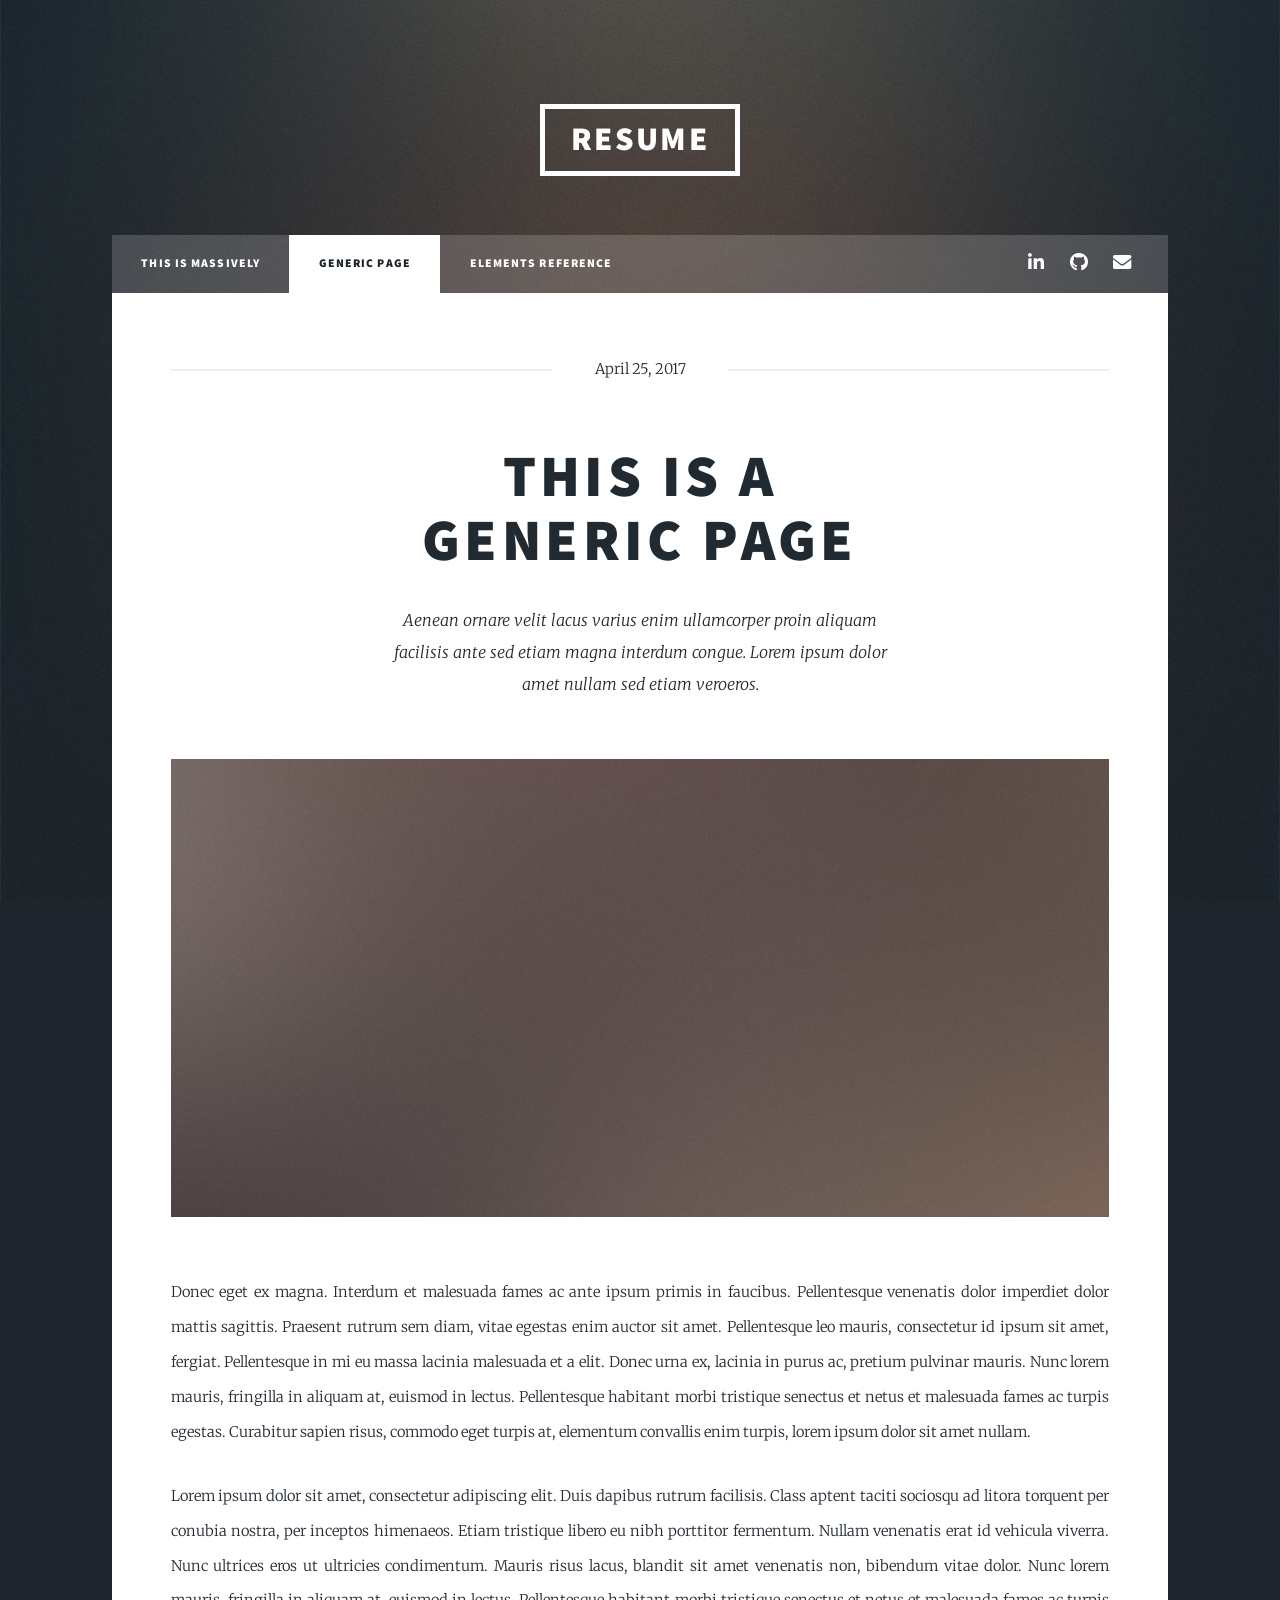
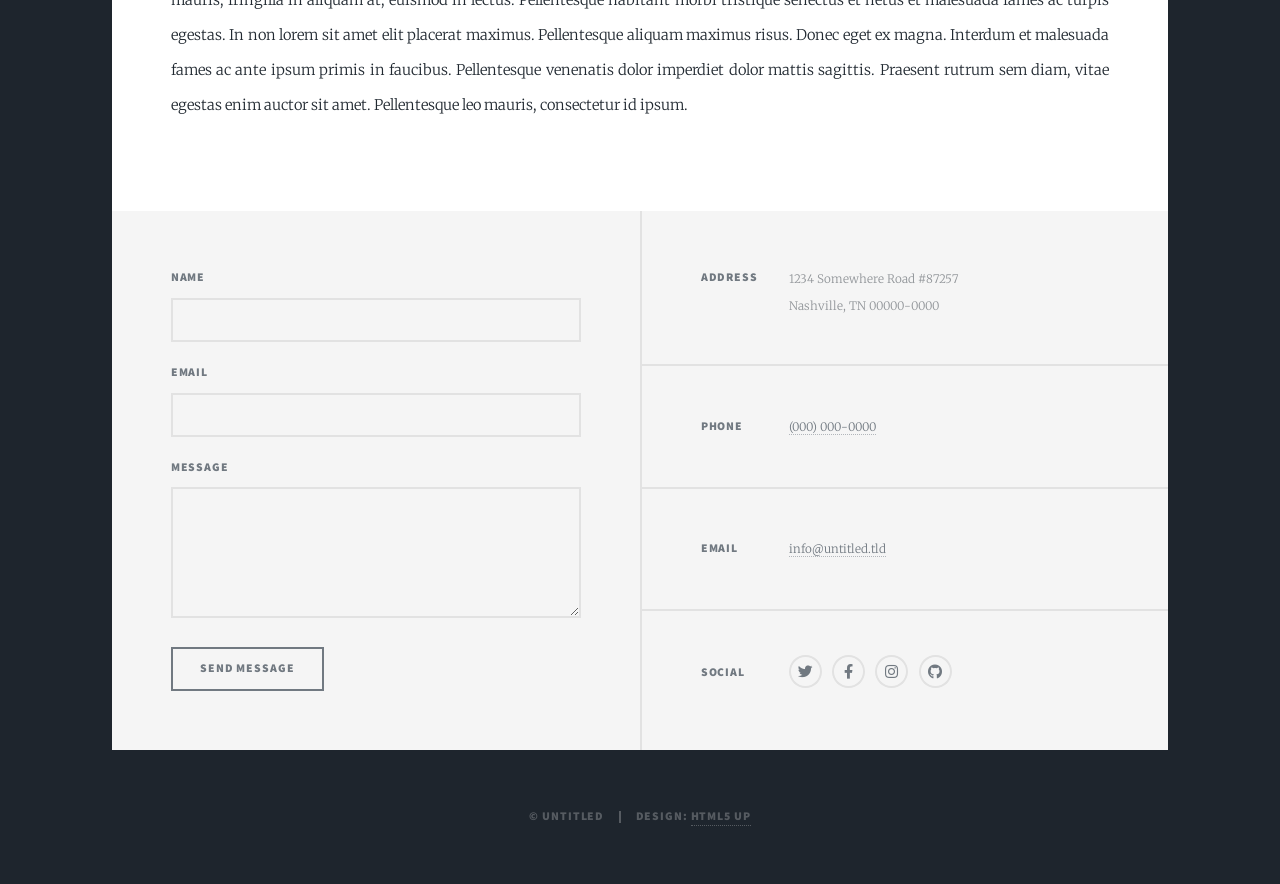
<file: generic.html>
<!DOCTYPE HTML>
<!--
	Massively by HTML5 UP
	html5up.net | @ajlkn
	Free for personal and commercial use under the CCA 3.0 license (html5up.net/license)
-->
<html>
	<head>
		<title>Serenity Smith</title>
		<meta charset="utf-8" />
		<meta name="viewport" content="width=device-width, initial-scale=1, user-scalable=no" />
		<link rel="stylesheet" href="assets/css/main.css" />
		<noscript><link rel="stylesheet" href="assets/css/noscript.css" /></noscript>
	</head>
	<body class="is-preload">

		<!-- Wrapper -->
			<div id="wrapper">

				<!-- Header -->
					<header id="header">
						<a href="resume.pdf" class="logo" target="_blank">Resume</a>
					</header>

				<!-- Nav -->
					<nav id="nav">
						<ul class="links">
							<li><a href="index.html">This is Massively</a></li>
							<li class="active"><a href="generic.html">Generic Page</a></li>
							<li><a href="elements.html">Elements Reference</a></li>
						</ul>
						<ul class="icons">
							<li><a href="https://www.linkedin.com/in/garfsters" class="icon brands fa-linkedin-in" target="_blank"><span class="label">LinkedIn</span></a></li>
							<li><a href="https://www.github.com/garfsters" class="icon brands fa-github" target="_blank"><span class="label">GitHub</span></a></li>
							<li><a href="mailto:serenitysmith921@gmail.com" class="icon solid fa-envelope" target="_blank"><span class="label">Email</span></a></li>
						</ul>
					</nav>

				<!-- Main -->
					<div id="main">

						<!-- Post -->
							<section class="post">
								<header class="major">
									<span class="date">April 25, 2017</span>
									<h1>This is a<br />
									Generic Page</h1>
									<p>Aenean ornare velit lacus varius enim ullamcorper proin aliquam<br />
									facilisis ante sed etiam magna interdum congue. Lorem ipsum dolor<br />
									amet nullam sed etiam veroeros.</p>
								</header>
								<div class="image main"><img src="images/pic01.jpg" alt="" /></div>
								<p>Donec eget ex magna. Interdum et malesuada fames ac ante ipsum primis in faucibus. Pellentesque venenatis dolor imperdiet dolor mattis sagittis. Praesent rutrum sem diam, vitae egestas enim auctor sit amet. Pellentesque leo mauris, consectetur id ipsum sit amet, fergiat. Pellentesque in mi eu massa lacinia malesuada et a elit. Donec urna ex, lacinia in purus ac, pretium pulvinar mauris. Nunc lorem mauris, fringilla in aliquam at, euismod in lectus. Pellentesque habitant morbi tristique senectus et netus et malesuada fames ac turpis egestas. Curabitur sapien risus, commodo eget turpis at, elementum convallis enim turpis, lorem ipsum dolor sit amet nullam.</p>
								<p>Lorem ipsum dolor sit amet, consectetur adipiscing elit. Duis dapibus rutrum facilisis. Class aptent taciti sociosqu ad litora torquent per conubia nostra, per inceptos himenaeos. Etiam tristique libero eu nibh porttitor fermentum. Nullam venenatis erat id vehicula viverra. Nunc ultrices eros ut ultricies condimentum. Mauris risus lacus, blandit sit amet venenatis non, bibendum vitae dolor. Nunc lorem mauris, fringilla in aliquam at, euismod in lectus. Pellentesque habitant morbi tristique senectus et netus et malesuada fames ac turpis egestas. In non lorem sit amet elit placerat maximus. Pellentesque aliquam maximus risus. Donec eget ex magna. Interdum et malesuada fames ac ante ipsum primis in faucibus. Pellentesque venenatis dolor imperdiet dolor mattis sagittis. Praesent rutrum sem diam, vitae egestas enim auctor sit amet. Pellentesque leo mauris, consectetur id ipsum.</p>
							</section>

					</div>

				<!-- Footer -->
					<footer id="footer">
						<section>
							<form method="post" action="#">
								<div class="fields">
									<div class="field">
										<label for="name">Name</label>
										<input type="text" name="name" id="name" />
									</div>
									<div class="field">
										<label for="email">Email</label>
										<input type="text" name="email" id="email" />
									</div>
									<div class="field">
										<label for="message">Message</label>
										<textarea name="message" id="message" rows="3"></textarea>
									</div>
								</div>
								<ul class="actions">
									<li><input type="submit" value="Send Message" /></li>
								</ul>
							</form>
						</section>
						<section class="split contact">
							<section class="alt">
								<h3>Address</h3>
								<p>1234 Somewhere Road #87257<br />
								Nashville, TN 00000-0000</p>
							</section>
							<section>
								<h3>Phone</h3>
								<p><a href="#">(000) 000-0000</a></p>
							</section>
							<section>
								<h3>Email</h3>
								<p><a href="#">info@untitled.tld</a></p>
							</section>
							<section>
								<h3>Social</h3>
								<ul class="icons alt">
									<li><a href="#" class="icon brands alt fa-twitter"><span class="label">Twitter</span></a></li>
									<li><a href="#" class="icon brands alt fa-facebook-f"><span class="label">Facebook</span></a></li>
									<li><a href="#" class="icon brands alt fa-instagram"><span class="label">Instagram</span></a></li>
									<li><a href="#" class="icon brands alt fa-github"><span class="label">GitHub</span></a></li>
								</ul>
							</section>
						</section>
					</footer>

				<!-- Copyright -->
					<div id="copyright">
						<ul><li>&copy; Untitled</li><li>Design: <a href="https://html5up.net">HTML5 UP</a></li></ul>
					</div>

			</div>

		<!-- Scripts -->
			<script src="assets/js/jquery.min.js"></script>
			<script src="assets/js/jquery.scrollex.min.js"></script>
			<script src="assets/js/jquery.scrolly.min.js"></script>
			<script src="assets/js/browser.min.js"></script>
			<script src="assets/js/breakpoints.min.js"></script>
			<script src="assets/js/util.js"></script>
			<script src="assets/js/main.js"></script>

	</body>
</html>
</file>
<file: assets/css/main.css>
@import url(fontawesome-all.min.css);
@import url("https://fonts.googleapis.com/css?family=Merriweather:300,700,300italic,700italic|Source+Sans+Pro:900");

/*
	Massively by HTML5 UP
	html5up.net | @ajlkn
	Free for personal and commercial use under the CCA 3.0 license (html5up.net/license)

*/

html, body, div, span, applet, object,
iframe, h1, h2, h3, h4, h5, h6, p, blockquote,
pre, a, abbr, acronym, address, big, cite,
code, del, dfn, em, img, ins, kbd, q, s, samp,
small, strike, strong, sub, sup, tt, var, b,
u, i, center, dl, dt, dd, ol, ul, li, fieldset,
form, label, legend, table, caption, tbody,
tfoot, thead, tr, th, td, article, aside,
canvas, details, embed, figure, figcaption,
footer, header, hgroup, menu, nav, output, ruby,
section, summary, time, mark, audio, video {
	margin: 0;
	padding: 0;
	border: 0;
	font-size: 100%;
	font: inherit;
	vertical-align: baseline;}

article, aside, details, figcaption, figure,
footer, header, hgroup, menu, nav, section {
	display: block;}

body {
	line-height: 1;
}

ol, ul {
	list-style: none;
}

blockquote, q {
	quotes: none;
}

	blockquote:before, blockquote:after, q:before, q:after {
		content: '';
		content: none;
	}

table {
	border-collapse: collapse;
	border-spacing: 0;
}

body {
	-webkit-text-size-adjust: none;
}

mark {
	background-color: transparent;
	color: inherit;
}

input::-moz-focus-inner {
	border: 0;
	padding: 0;
}

input, select, textarea {
	-moz-appearance: none;
	-webkit-appearance: none;
	-ms-appearance: none;
	appearance: none;
}

/* Basic */

	@-ms-viewport {
		width: device-width;
	}

	body {
		-ms-overflow-style: scrollbar;
	}

	@media screen and (max-width: 480px) {

		html, body {
			min-width: 320px;
		}

	}

	html {
		box-sizing: border-box;
	}

	*, *:before, *:after {
		box-sizing: inherit;
	}

	body {
		background-color: #1e252d;
	}

		body.is-preload *, body.is-preload *:before, body.is-preload *:after {
			-moz-animation: none !important;
			-webkit-animation: none !important;
			-ms-animation: none !important;
			animation: none !important;
			-moz-transition: none !important;
			-webkit-transition: none !important;
			-ms-transition: none !important;
			transition: none !important;
		}

/* Type */

	html {
		font-size: 16pt;
	}

		@media screen and (max-width: 1680px) {

			html {
				font-size: 12pt;
			}

		}

		@media screen and (max-width: 1280px) {

			html {
				font-size: 11pt;
			}

		}

		@media screen and (max-width: 360px) {

			html {
				font-size: 10pt;
			}

		}

	body {
		color: #212931;
	}

	body, input, select, textarea {
		font-family: "Merriweather", Georgia, serif;
		font-weight: 300;
		font-size: 1rem;
		line-height: 2.375;
	}

	a {
		-moz-transition: color 0.2s ease-in-out, background-color 0.2s ease-in-out, border-color 0.2s ease-in-out, box-shadow 0.2s ease-in-out;
		-webkit-transition: color 0.2s ease-in-out, background-color 0.2s ease-in-out, border-color 0.2s ease-in-out, box-shadow 0.2s ease-in-out;
		-ms-transition: color 0.2s ease-in-out, background-color 0.2s ease-in-out, border-color 0.2s ease-in-out, box-shadow 0.2s ease-in-out;
		transition: color 0.2s ease-in-out, background-color 0.2s ease-in-out, border-color 0.2s ease-in-out, box-shadow 0.2s ease-in-out;
		border-bottom: dotted 1px;
		text-decoration: none;
	}

		a:hover {
			border-bottom-color: transparent;
		}

	strong, b {
		font-weight: 600;
	}

	em, i {
		font-style: italic;
	}

	p {
		text-align: justify;
		margin: 0 0 2rem 0;
	}

	h1, h2, h3, h4, h5, h6 {
		font-family: "Source Sans Pro", Helvetica, sans-serif;
		font-weight: 900;
		line-height: 1.5;
		letter-spacing: 0.075em;
		text-transform: uppercase;
		margin: 0 0 1rem 0;
	}

		h1 a, h2 a, h3 a, h4 a, h5 a, h6 a {
			border-bottom: 0;
			color: inherit;
			text-decoration: none;
		}

	h1 {
		font-size: 4rem;
		line-height: 1.1;
		margin: 0 0 2rem 0;
	}

	h2 {
		font-size: 1.75rem;
		line-height: 1.3;
		margin: 0 0 1.5rem 0;
	}

	h3 {
		font-size: 1.25rem;
		margin: 0 0 1.5rem 0;
	}

	h4 {
		font-size: 1rem;
	}

	h5 {
		font-size: 0.9rem;
	}

	h6 {
		font-size: 0.8rem;
	}

	sub {
		font-size: 0.8rem;
		position: relative;
		top: 0.5rem;
	}

	sup {
		font-size: 0.8rem;
		position: relative;
		top: -0.5rem;
	}

	blockquote {
		border-left: solid 4px;
		font-style: italic;
		margin: 0 0 2rem 0;
		padding: 0.5rem 0 0.5rem 2rem;
	}

	code {
		border: solid 2px;
		font-family: "Courier New", monospace;
		font-size: 0.9rem;
		margin: 0 0.25rem;
		padding: 0.25rem 0.65rem;
	}

	pre {
		-webkit-overflow-scrolling: touch;
		font-family: "Courier New", monospace;
		font-size: 0.9rem;
		margin: 0 0 2rem 0;
	}

		pre code {
			display: block;
			line-height: 1.75;
			padding: 1rem 1.5rem;
			overflow-x: auto;
		}

	hr {
		border: 0;
		border-bottom: solid 2px;
		margin: 3rem 0;
	}

		hr.major {
			margin: 5rem 0;
		}

	.align-left {
		text-align: left;
	}

	.align-center {
		text-align: center;
	}

	.align-right {
		text-align: right;
	}

	input, select, textarea {
		color: #212931;
	}

	a {
		color: #212931;
		border-bottom-color: rgba(33, 41, 49, 0.5);
	}

		a:hover {
			border-bottom-color: transparent;
			color: #18bfef !important;
		}

	strong, b {
		color: #212931;
	}

	h1, h2, h3, h4, h5, h6 {
		color: #212931;
	}

	blockquote {
		border-left-color: #eeeeee;
	}

	code {
		background: rgba(220, 220, 220, 0.25);
		border-color: #eeeeee;
	}

	hr {
		border-bottom-color: #eeeeee;
	}

/* Row */

	.row {
		display: flex;
		flex-wrap: wrap;
		box-sizing: border-box;
		align-items: stretch;
	}

		.row > * {
			box-sizing: border-box;
		}

		.row.gtr-uniform > * > :last-child {
			margin-bottom: 0;
		}

		.row.aln-left {
			justify-content: flex-start;
		}

		.row.aln-center {
			justify-content: center;
		}

		.row.aln-right {
			justify-content: flex-end;
		}

		.row.aln-top {
			align-items: flex-start;
		}

		.row.aln-middle {
			align-items: center;
		}

		.row.aln-bottom {
			align-items: flex-end;
		}

		.row > .imp {
			order: -1;
		}

		.row > .col-1 {
			width: 8.33333%;
		}

		.row > .off-1 {
			margin-left: 8.33333%;
		}

		.row > .col-2 {
			width: 16.66667%;
		}

		.row > .off-2 {
			margin-left: 16.66667%;
		}

		.row > .col-3 {
			width: 25%;
		}

		.row > .off-3 {
			margin-left: 25%;
		}

		.row > .col-4 {
			width: 33.33333%;
		}

		.row > .off-4 {
			margin-left: 33.33333%;
		}

		.row > .col-5 {
			width: 41.66667%;
		}

		.row > .off-5 {
			margin-left: 41.66667%;
		}

		.row > .col-6 {
			width: 50%;
		}

		.row > .off-6 {
			margin-left: 50%;
		}

		.row > .col-7 {
			width: 58.33333%;
		}

		.row > .off-7 {
			margin-left: 58.33333%;
		}

		.row > .col-8 {
			width: 66.66667%;
		}

		.row > .off-8 {
			margin-left: 66.66667%;
		}

		.row > .col-9 {
			width: 75%;
		}

		.row > .off-9 {
			margin-left: 75%;
		}

		.row > .col-10 {
			width: 83.33333%;
		}

		.row > .off-10 {
			margin-left: 83.33333%;
		}

		.row > .col-11 {
			width: 91.66667%;
		}

		.row > .off-11 {
			margin-left: 91.66667%;
		}

		.row > .col-12 {
			width: 100%;
		}

		.row > .off-12 {
			margin-left: 100%;
		}

		.row.gtr-0 {
			margin-top: 0;
			margin-left: 0rem;
		}

			.row.gtr-0 > * {
				padding: 0 0 0 0rem;
			}

			.row.gtr-0.gtr-uniform {
				margin-top: 0rem;
			}

				.row.gtr-0.gtr-uniform > * {
					padding-top: 0rem;
				}

		.row.gtr-25 {
			margin-top: 0;
			margin-left: -0.375rem;
		}

			.row.gtr-25 > * {
				padding: 0 0 0 0.375rem;
			}

			.row.gtr-25.gtr-uniform {
				margin-top: -0.375rem;
			}

				.row.gtr-25.gtr-uniform > * {
					padding-top: 0.375rem;
				}

		.row.gtr-50 {
			margin-top: 0;
			margin-left: -0.75rem;
		}

			.row.gtr-50 > * {
				padding: 0 0 0 0.75rem;
			}

			.row.gtr-50.gtr-uniform {
				margin-top: -0.75rem;
			}

				.row.gtr-50.gtr-uniform > * {
					padding-top: 0.75rem;
				}

		.row {
			margin-top: 0;
			margin-left: -1.5rem;
		}

			.row > * {
				padding: 0 0 0 1.5rem;
			}

			.row.gtr-uniform {
				margin-top: -1.5rem;
			}

				.row.gtr-uniform > * {
					padding-top: 1.5rem;
				}

		.row.gtr-150 {
			margin-top: 0;
			margin-left: -2.25rem;
		}

			.row.gtr-150 > * {
				padding: 0 0 0 2.25rem;
			}

			.row.gtr-150.gtr-uniform {
				margin-top: -2.25rem;
			}

				.row.gtr-150.gtr-uniform > * {
					padding-top: 2.25rem;
				}

		.row.gtr-200 {
			margin-top: 0;
			margin-left: -3rem;
		}

			.row.gtr-200 > * {
				padding: 0 0 0 3rem;
			}

			.row.gtr-200.gtr-uniform {
				margin-top: -3rem;
			}

				.row.gtr-200.gtr-uniform > * {
					padding-top: 3rem;
				}

		@media screen and (max-width: 1680px) {

			.row {
				display: flex;
				flex-wrap: wrap;
				box-sizing: border-box;
				align-items: stretch;
			}

				.row > * {
					box-sizing: border-box;
				}

				.row.gtr-uniform > * > :last-child {
					margin-bottom: 0;
				}

				.row.aln-left {
					justify-content: flex-start;
				}

				.row.aln-center {
					justify-content: center;
				}

				.row.aln-right {
					justify-content: flex-end;
				}

				.row.aln-top {
					align-items: flex-start;
				}

				.row.aln-middle {
					align-items: center;
				}

				.row.aln-bottom {
					align-items: flex-end;
				}

				.row > .imp-xlarge {
					order: -1;
				}

				.row > .col-1-xlarge {
					width: 8.33333%;
				}

				.row > .off-1-xlarge {
					margin-left: 8.33333%;
				}

				.row > .col-2-xlarge {
					width: 16.66667%;
				}

				.row > .off-2-xlarge {
					margin-left: 16.66667%;
				}

				.row > .col-3-xlarge {
					width: 25%;
				}

				.row > .off-3-xlarge {
					margin-left: 25%;
				}

				.row > .col-4-xlarge {
					width: 33.33333%;
				}

				.row > .off-4-xlarge {
					margin-left: 33.33333%;
				}

				.row > .col-5-xlarge {
					width: 41.66667%;
				}

				.row > .off-5-xlarge {
					margin-left: 41.66667%;
				}

				.row > .col-6-xlarge {
					width: 50%;
				}

				.row > .off-6-xlarge {
					margin-left: 50%;
				}

				.row > .col-7-xlarge {
					width: 58.33333%;
				}

				.row > .off-7-xlarge {
					margin-left: 58.33333%;
				}

				.row > .col-8-xlarge {
					width: 66.66667%;
				}

				.row > .off-8-xlarge {
					margin-left: 66.66667%;
				}

				.row > .col-9-xlarge {
					width: 75%;
				}

				.row > .off-9-xlarge {
					margin-left: 75%;
				}

				.row > .col-10-xlarge {
					width: 83.33333%;
				}

				.row > .off-10-xlarge {
					margin-left: 83.33333%;
				}

				.row > .col-11-xlarge {
					width: 91.66667%;
				}

				.row > .off-11-xlarge {
					margin-left: 91.66667%;
				}

				.row > .col-12-xlarge {
					width: 100%;
				}

				.row > .off-12-xlarge {
					margin-left: 100%;
				}

				.row.gtr-0 {
					margin-top: 0;
					margin-left: 0rem;
				}

					.row.gtr-0 > * {
						padding: 0 0 0 0rem;
					}

					.row.gtr-0.gtr-uniform {
						margin-top: 0rem;
					}

						.row.gtr-0.gtr-uniform > * {
							padding-top: 0rem;
						}

				.row.gtr-25 {
					margin-top: 0;
					margin-left: -0.375rem;
				}

					.row.gtr-25 > * {
						padding: 0 0 0 0.375rem;
					}

					.row.gtr-25.gtr-uniform {
						margin-top: -0.375rem;
					}

						.row.gtr-25.gtr-uniform > * {
							padding-top: 0.375rem;
						}

				.row.gtr-50 {
					margin-top: 0;
					margin-left: -0.75rem;
				}

					.row.gtr-50 > * {
						padding: 0 0 0 0.75rem;
					}

					.row.gtr-50.gtr-uniform {
						margin-top: -0.75rem;
					}

						.row.gtr-50.gtr-uniform > * {
							padding-top: 0.75rem;
						}

				.row {
					margin-top: 0;
					margin-left: -1.5rem;
				}

					.row > * {
						padding: 0 0 0 1.5rem;
					}

					.row.gtr-uniform {
						margin-top: -1.5rem;
					}

						.row.gtr-uniform > * {
							padding-top: 1.5rem;
						}

				.row.gtr-150 {
					margin-top: 0;
					margin-left: -2.25rem;
				}

					.row.gtr-150 > * {
						padding: 0 0 0 2.25rem;
					}

					.row.gtr-150.gtr-uniform {
						margin-top: -2.25rem;
					}

						.row.gtr-150.gtr-uniform > * {
							padding-top: 2.25rem;
						}

				.row.gtr-200 {
					margin-top: 0;
					margin-left: -3rem;
				}

					.row.gtr-200 > * {
						padding: 0 0 0 3rem;
					}

					.row.gtr-200.gtr-uniform {
						margin-top: -3rem;
					}

						.row.gtr-200.gtr-uniform > * {
							padding-top: 3rem;
						}

		}

		@media screen and (max-width: 1280px) {

			.row {
				display: flex;
				flex-wrap: wrap;
				box-sizing: border-box;
				align-items: stretch;
			}

				.row > * {
					box-sizing: border-box;
				}

				.row.gtr-uniform > * > :last-child {
					margin-bottom: 0;
				}

				.row.aln-left {
					justify-content: flex-start;
				}

				.row.aln-center {
					justify-content: center;
				}

				.row.aln-right {
					justify-content: flex-end;
				}

				.row.aln-top {
					align-items: flex-start;
				}

				.row.aln-middle {
					align-items: center;
				}

				.row.aln-bottom {
					align-items: flex-end;
				}

				.row > .imp-large {
					order: -1;
				}

				.row > .col-1-large {
					width: 8.33333%;
				}

				.row > .off-1-large {
					margin-left: 8.33333%;
				}

				.row > .col-2-large {
					width: 16.66667%;
				}

				.row > .off-2-large {
					margin-left: 16.66667%;
				}

				.row > .col-3-large {
					width: 25%;
				}

				.row > .off-3-large {
					margin-left: 25%;
				}

				.row > .col-4-large {
					width: 33.33333%;
				}

				.row > .off-4-large {
					margin-left: 33.33333%;
				}

				.row > .col-5-large {
					width: 41.66667%;
				}

				.row > .off-5-large {
					margin-left: 41.66667%;
				}

				.row > .col-6-large {
					width: 50%;
				}

				.row > .off-6-large {
					margin-left: 50%;
				}

				.row > .col-7-large {
					width: 58.33333%;
				}

				.row > .off-7-large {
					margin-left: 58.33333%;
				}

				.row > .col-8-large {
					width: 66.66667%;
				}

				.row > .off-8-large {
					margin-left: 66.66667%;
				}

				.row > .col-9-large {
					width: 75%;
				}

				.row > .off-9-large {
					margin-left: 75%;
				}

				.row > .col-10-large {
					width: 83.33333%;
				}

				.row > .off-10-large {
					margin-left: 83.33333%;
				}

				.row > .col-11-large {
					width: 91.66667%;
				}

				.row > .off-11-large {
					margin-left: 91.66667%;
				}

				.row > .col-12-large {
					width: 100%;
				}

				.row > .off-12-large {
					margin-left: 100%;
				}

				.row.gtr-0 {
					margin-top: 0;
					margin-left: 0rem;
				}

					.row.gtr-0 > * {
						padding: 0 0 0 0rem;
					}

					.row.gtr-0.gtr-uniform {
						margin-top: 0rem;
					}

						.row.gtr-0.gtr-uniform > * {
							padding-top: 0rem;
						}

				.row.gtr-25 {
					margin-top: 0;
					margin-left: -0.375rem;
				}

					.row.gtr-25 > * {
						padding: 0 0 0 0.375rem;
					}

					.row.gtr-25.gtr-uniform {
						margin-top: -0.375rem;
					}

						.row.gtr-25.gtr-uniform > * {
							padding-top: 0.375rem;
						}

				.row.gtr-50 {
					margin-top: 0;
					margin-left: -0.75rem;
				}

					.row.gtr-50 > * {
						padding: 0 0 0 0.75rem;
					}

					.row.gtr-50.gtr-uniform {
						margin-top: -0.75rem;
					}

						.row.gtr-50.gtr-uniform > * {
							padding-top: 0.75rem;
						}

				.row {
					margin-top: 0;
					margin-left: -1.5rem;
				}

					.row > * {
						padding: 0 0 0 1.5rem;
					}

					.row.gtr-uniform {
						margin-top: -1.5rem;
					}

						.row.gtr-uniform > * {
							padding-top: 1.5rem;
						}

				.row.gtr-150 {
					margin-top: 0;
					margin-left: -2.25rem;
				}

					.row.gtr-150 > * {
						padding: 0 0 0 2.25rem;
					}

					.row.gtr-150.gtr-uniform {
						margin-top: -2.25rem;
					}

						.row.gtr-150.gtr-uniform > * {
							padding-top: 2.25rem;
						}

				.row.gtr-200 {
					margin-top: 0;
					margin-left: -3rem;
				}

					.row.gtr-200 > * {
						padding: 0 0 0 3rem;
					}

					.row.gtr-200.gtr-uniform {
						margin-top: -3rem;
					}

						.row.gtr-200.gtr-uniform > * {
							padding-top: 3rem;
						}

		}

		@media screen and (max-width: 980px) {

			.row {
				display: flex;
				flex-wrap: wrap;
				box-sizing: border-box;
				align-items: stretch;
			}

				.row > * {
					box-sizing: border-box;
				}

				.row.gtr-uniform > * > :last-child {
					margin-bottom: 0;
				}

				.row.aln-left {
					justify-content: flex-start;
				}

				.row.aln-center {
					justify-content: center;
				}

				.row.aln-right {
					justify-content: flex-end;
				}

				.row.aln-top {
					align-items: flex-start;
				}

				.row.aln-middle {
					align-items: center;
				}

				.row.aln-bottom {
					align-items: flex-end;
				}

				.row > .imp-medium {
					order: -1;
				}

				.row > .col-1-medium {
					width: 8.33333%;
				}

				.row > .off-1-medium {
					margin-left: 8.33333%;
				}

				.row > .col-2-medium {
					width: 16.66667%;
				}

				.row > .off-2-medium {
					margin-left: 16.66667%;
				}

				.row > .col-3-medium {
					width: 25%;
				}

				.row > .off-3-medium {
					margin-left: 25%;
				}

				.row > .col-4-medium {
					width: 33.33333%;
				}

				.row > .off-4-medium {
					margin-left: 33.33333%;
				}

				.row > .col-5-medium {
					width: 41.66667%;
				}

				.row > .off-5-medium {
					margin-left: 41.66667%;
				}

				.row > .col-6-medium {
					width: 50%;
				}

				.row > .off-6-medium {
					margin-left: 50%;
				}

				.row > .col-7-medium {
					width: 58.33333%;
				}

				.row > .off-7-medium {
					margin-left: 58.33333%;
				}

				.row > .col-8-medium {
					width: 66.66667%;
				}

				.row > .off-8-medium {
					margin-left: 66.66667%;
				}

				.row > .col-9-medium {
					width: 75%;
				}

				.row > .off-9-medium {
					margin-left: 75%;
				}

				.row > .col-10-medium {
					width: 83.33333%;
				}

				.row > .off-10-medium {
					margin-left: 83.33333%;
				}

				.row > .col-11-medium {
					width: 91.66667%;
				}

				.row > .off-11-medium {
					margin-left: 91.66667%;
				}

				.row > .col-12-medium {
					width: 100%;
				}

				.row > .off-12-medium {
					margin-left: 100%;
				}

				.row.gtr-0 {
					margin-top: 0;
					margin-left: 0rem;
				}

					.row.gtr-0 > * {
						padding: 0 0 0 0rem;
					}

					.row.gtr-0.gtr-uniform {
						margin-top: 0rem;
					}

						.row.gtr-0.gtr-uniform > * {
							padding-top: 0rem;
						}

				.row.gtr-25 {
					margin-top: 0;
					margin-left: -0.375rem;
				}

					.row.gtr-25 > * {
						padding: 0 0 0 0.375rem;
					}

					.row.gtr-25.gtr-uniform {
						margin-top: -0.375rem;
					}

						.row.gtr-25.gtr-uniform > * {
							padding-top: 0.375rem;
						}

				.row.gtr-50 {
					margin-top: 0;
					margin-left: -0.75rem;
				}

					.row.gtr-50 > * {
						padding: 0 0 0 0.75rem;
					}

					.row.gtr-50.gtr-uniform {
						margin-top: -0.75rem;
					}

						.row.gtr-50.gtr-uniform > * {
							padding-top: 0.75rem;
						}

				.row {
					margin-top: 0;
					margin-left: -1.5rem;
				}

					.row > * {
						padding: 0 0 0 1.5rem;
					}

					.row.gtr-uniform {
						margin-top: -1.5rem;
					}

						.row.gtr-uniform > * {
							padding-top: 1.5rem;
						}

				.row.gtr-150 {
					margin-top: 0;
					margin-left: -2.25rem;
				}

					.row.gtr-150 > * {
						padding: 0 0 0 2.25rem;
					}

					.row.gtr-150.gtr-uniform {
						margin-top: -2.25rem;
					}

						.row.gtr-150.gtr-uniform > * {
							padding-top: 2.25rem;
						}

				.row.gtr-200 {
					margin-top: 0;
					margin-left: -3rem;
				}

					.row.gtr-200 > * {
						padding: 0 0 0 3rem;
					}

					.row.gtr-200.gtr-uniform {
						margin-top: -3rem;
					}

						.row.gtr-200.gtr-uniform > * {
							padding-top: 3rem;
						}

		}

		@media screen and (max-width: 736px) {

			.row {
				display: flex;
				flex-wrap: wrap;
				box-sizing: border-box;
				align-items: stretch;
			}

				.row > * {
					box-sizing: border-box;
				}

				.row.gtr-uniform > * > :last-child {
					margin-bottom: 0;
				}

				.row.aln-left {
					justify-content: flex-start;
				}

				.row.aln-center {
					justify-content: center;
				}

				.row.aln-right {
					justify-content: flex-end;
				}

				.row.aln-top {
					align-items: flex-start;
				}

				.row.aln-middle {
					align-items: center;
				}

				.row.aln-bottom {
					align-items: flex-end;
				}

				.row > .imp-small {
					order: -1;
				}

				.row > .col-1-small {
					width: 8.33333%;
				}

				.row > .off-1-small {
					margin-left: 8.33333%;
				}

				.row > .col-2-small {
					width: 16.66667%;
				}

				.row > .off-2-small {
					margin-left: 16.66667%;
				}

				.row > .col-3-small {
					width: 25%;
				}

				.row > .off-3-small {
					margin-left: 25%;
				}

				.row > .col-4-small {
					width: 33.33333%;
				}

				.row > .off-4-small {
					margin-left: 33.33333%;
				}

				.row > .col-5-small {
					width: 41.66667%;
				}

				.row > .off-5-small {
					margin-left: 41.66667%;
				}

				.row > .col-6-small {
					width: 50%;
				}

				.row > .off-6-small {
					margin-left: 50%;
				}

				.row > .col-7-small {
					width: 58.33333%;
				}

				.row > .off-7-small {
					margin-left: 58.33333%;
				}

				.row > .col-8-small {
					width: 66.66667%;
				}

				.row > .off-8-small {
					margin-left: 66.66667%;
				}

				.row > .col-9-small {
					width: 75%;
				}

				.row > .off-9-small {
					margin-left: 75%;
				}

				.row > .col-10-small {
					width: 83.33333%;
				}

				.row > .off-10-small {
					margin-left: 83.33333%;
				}

				.row > .col-11-small {
					width: 91.66667%;
				}

				.row > .off-11-small {
					margin-left: 91.66667%;
				}

				.row > .col-12-small {
					width: 100%;
				}

				.row > .off-12-small {
					margin-left: 100%;
				}

				.row.gtr-0 {
					margin-top: 0;
					margin-left: 0rem;
				}

					.row.gtr-0 > * {
						padding: 0 0 0 0rem;
					}

					.row.gtr-0.gtr-uniform {
						margin-top: 0rem;
					}

						.row.gtr-0.gtr-uniform > * {
							padding-top: 0rem;
						}

				.row.gtr-25 {
					margin-top: 0;
					margin-left: -0.375rem;
				}

					.row.gtr-25 > * {
						padding: 0 0 0 0.375rem;
					}

					.row.gtr-25.gtr-uniform {
						margin-top: -0.375rem;
					}

						.row.gtr-25.gtr-uniform > * {
							padding-top: 0.375rem;
						}

				.row.gtr-50 {
					margin-top: 0;
					margin-left: -0.75rem;
				}

					.row.gtr-50 > * {
						padding: 0 0 0 0.75rem;
					}

					.row.gtr-50.gtr-uniform {
						margin-top: -0.75rem;
					}

						.row.gtr-50.gtr-uniform > * {
							padding-top: 0.75rem;
						}

				.row {
					margin-top: 0;
					margin-left: -1.5rem;
				}

					.row > * {
						padding: 0 0 0 1.5rem;
					}

					.row.gtr-uniform {
						margin-top: -1.5rem;
					}

						.row.gtr-uniform > * {
							padding-top: 1.5rem;
						}

				.row.gtr-150 {
					margin-top: 0;
					margin-left: -2.25rem;
				}

					.row.gtr-150 > * {
						padding: 0 0 0 2.25rem;
					}

					.row.gtr-150.gtr-uniform {
						margin-top: -2.25rem;
					}

						.row.gtr-150.gtr-uniform > * {
							padding-top: 2.25rem;
						}

				.row.gtr-200 {
					margin-top: 0;
					margin-left: -3rem;
				}

					.row.gtr-200 > * {
						padding: 0 0 0 3rem;
					}

					.row.gtr-200.gtr-uniform {
						margin-top: -3rem;
					}

						.row.gtr-200.gtr-uniform > * {
							padding-top: 3rem;
						}

		}

		@media screen and (max-width: 480px) {

			.row {
				display: flex;
				flex-wrap: wrap;
				box-sizing: border-box;
				align-items: stretch;
			}

				.row > * {
					box-sizing: border-box;
				}

				.row.gtr-uniform > * > :last-child {
					margin-bottom: 0;
				}

				.row.aln-left {
					justify-content: flex-start;
				}

				.row.aln-center {
					justify-content: center;
				}

				.row.aln-right {
					justify-content: flex-end;
				}

				.row.aln-top {
					align-items: flex-start;
				}

				.row.aln-middle {
					align-items: center;
				}

				.row.aln-bottom {
					align-items: flex-end;
				}

				.row > .imp-xsmall {
					order: -1;
				}

				.row > .col-1-xsmall {
					width: 8.33333%;
				}

				.row > .off-1-xsmall {
					margin-left: 8.33333%;
				}

				.row > .col-2-xsmall {
					width: 16.66667%;
				}

				.row > .off-2-xsmall {
					margin-left: 16.66667%;
				}

				.row > .col-3-xsmall {
					width: 25%;
				}

				.row > .off-3-xsmall {
					margin-left: 25%;
				}

				.row > .col-4-xsmall {
					width: 33.33333%;
				}

				.row > .off-4-xsmall {
					margin-left: 33.33333%;
				}

				.row > .col-5-xsmall {
					width: 41.66667%;
				}

				.row > .off-5-xsmall {
					margin-left: 41.66667%;
				}

				.row > .col-6-xsmall {
					width: 50%;
				}

				.row > .off-6-xsmall {
					margin-left: 50%;
				}

				.row > .col-7-xsmall {
					width: 58.33333%;
				}

				.row > .off-7-xsmall {
					margin-left: 58.33333%;
				}

				.row > .col-8-xsmall {
					width: 66.66667%;
				}

				.row > .off-8-xsmall {
					margin-left: 66.66667%;
				}

				.row > .col-9-xsmall {
					width: 75%;
				}

				.row > .off-9-xsmall {
					margin-left: 75%;
				}

				.row > .col-10-xsmall {
					width: 83.33333%;
				}

				.row > .off-10-xsmall {
					margin-left: 83.33333%;
				}

				.row > .col-11-xsmall {
					width: 91.66667%;
				}

				.row > .off-11-xsmall {
					margin-left: 91.66667%;
				}

				.row > .col-12-xsmall {
					width: 100%;
				}

				.row > .off-12-xsmall {
					margin-left: 100%;
				}

				.row.gtr-0 {
					margin-top: 0;
					margin-left: 0rem;
				}

					.row.gtr-0 > * {
						padding: 0 0 0 0rem;
					}

					.row.gtr-0.gtr-uniform {
						margin-top: 0rem;
					}

						.row.gtr-0.gtr-uniform > * {
							padding-top: 0rem;
						}

				.row.gtr-25 {
					margin-top: 0;
					margin-left: -0.375rem;
				}

					.row.gtr-25 > * {
						padding: 0 0 0 0.375rem;
					}

					.row.gtr-25.gtr-uniform {
						margin-top: -0.375rem;
					}

						.row.gtr-25.gtr-uniform > * {
							padding-top: 0.375rem;
						}

				.row.gtr-50 {
					margin-top: 0;
					margin-left: -0.75rem;
				}

					.row.gtr-50 > * {
						padding: 0 0 0 0.75rem;
					}

					.row.gtr-50.gtr-uniform {
						margin-top: -0.75rem;
					}

						.row.gtr-50.gtr-uniform > * {
							padding-top: 0.75rem;
						}

				.row {
					margin-top: 0;
					margin-left: -1.5rem;
				}

					.row > * {
						padding: 0 0 0 1.5rem;
					}

					.row.gtr-uniform {
						margin-top: -1.5rem;
					}

						.row.gtr-uniform > * {
							padding-top: 1.5rem;
						}

				.row.gtr-150 {
					margin-top: 0;
					margin-left: -2.25rem;
				}

					.row.gtr-150 > * {
						padding: 0 0 0 2.25rem;
					}

					.row.gtr-150.gtr-uniform {
						margin-top: -2.25rem;
					}

						.row.gtr-150.gtr-uniform > * {
							padding-top: 2.25rem;
						}

				.row.gtr-200 {
					margin-top: 0;
					margin-left: -3rem;
				}

					.row.gtr-200 > * {
						padding: 0 0 0 3rem;
					}

					.row.gtr-200.gtr-uniform {
						margin-top: -3rem;
					}

						.row.gtr-200.gtr-uniform > * {
							padding-top: 3rem;
						}

		}

		@media screen and (max-width: 360px) {

			.row {
				display: flex;
				flex-wrap: wrap;
				box-sizing: border-box;
				align-items: stretch;
			}

				.row > * {
					box-sizing: border-box;
				}

				.row.gtr-uniform > * > :last-child {
					margin-bottom: 0;
				}

				.row.aln-left {
					justify-content: flex-start;
				}

				.row.aln-center {
					justify-content: center;
				}

				.row.aln-right {
					justify-content: flex-end;
				}

				.row.aln-top {
					align-items: flex-start;
				}

				.row.aln-middle {
					align-items: center;
				}

				.row.aln-bottom {
					align-items: flex-end;
				}

				.row > .imp-xxsmall {
					order: -1;
				}

				.row > .col-1-xxsmall {
					width: 8.33333%;
				}

				.row > .off-1-xxsmall {
					margin-left: 8.33333%;
				}

				.row > .col-2-xxsmall {
					width: 16.66667%;
				}

				.row > .off-2-xxsmall {
					margin-left: 16.66667%;
				}

				.row > .col-3-xxsmall {
					width: 25%;
				}

				.row > .off-3-xxsmall {
					margin-left: 25%;
				}

				.row > .col-4-xxsmall {
					width: 33.33333%;
				}

				.row > .off-4-xxsmall {
					margin-left: 33.33333%;
				}

				.row > .col-5-xxsmall {
					width: 41.66667%;
				}

				.row > .off-5-xxsmall {
					margin-left: 41.66667%;
				}

				.row > .col-6-xxsmall {
					width: 50%;
				}

				.row > .off-6-xxsmall {
					margin-left: 50%;
				}

				.row > .col-7-xxsmall {
					width: 58.33333%;
				}

				.row > .off-7-xxsmall {
					margin-left: 58.33333%;
				}

				.row > .col-8-xxsmall {
					width: 66.66667%;
				}

				.row > .off-8-xxsmall {
					margin-left: 66.66667%;
				}

				.row > .col-9-xxsmall {
					width: 75%;
				}

				.row > .off-9-xxsmall {
					margin-left: 75%;
				}

				.row > .col-10-xxsmall {
					width: 83.33333%;
				}

				.row > .off-10-xxsmall {
					margin-left: 83.33333%;
				}

				.row > .col-11-xxsmall {
					width: 91.66667%;
				}

				.row > .off-11-xxsmall {
					margin-left: 91.66667%;
				}

				.row > .col-12-xxsmall {
					width: 100%;
				}

				.row > .off-12-xxsmall {
					margin-left: 100%;
				}

				.row.gtr-0 {
					margin-top: 0;
					margin-left: 0rem;
				}

					.row.gtr-0 > * {
						padding: 0 0 0 0rem;
					}

					.row.gtr-0.gtr-uniform {
						margin-top: 0rem;
					}

						.row.gtr-0.gtr-uniform > * {
							padding-top: 0rem;
						}

				.row.gtr-25 {
					margin-top: 0;
					margin-left: -0.375rem;
				}

					.row.gtr-25 > * {
						padding: 0 0 0 0.375rem;
					}

					.row.gtr-25.gtr-uniform {
						margin-top: -0.375rem;
					}

						.row.gtr-25.gtr-uniform > * {
							padding-top: 0.375rem;
						}

				.row.gtr-50 {
					margin-top: 0;
					margin-left: -0.75rem;
				}

					.row.gtr-50 > * {
						padding: 0 0 0 0.75rem;
					}

					.row.gtr-50.gtr-uniform {
						margin-top: -0.75rem;
					}

						.row.gtr-50.gtr-uniform > * {
							padding-top: 0.75rem;
						}

				.row {
					margin-top: 0;
					margin-left: -1.5rem;
				}

					.row > * {
						padding: 0 0 0 1.5rem;
					}

					.row.gtr-uniform {
						margin-top: -1.5rem;
					}

						.row.gtr-uniform > * {
							padding-top: 1.5rem;
						}

				.row.gtr-150 {
					margin-top: 0;
					margin-left: -2.25rem;
				}

					.row.gtr-150 > * {
						padding: 0 0 0 2.25rem;
					}

					.row.gtr-150.gtr-uniform {
						margin-top: -2.25rem;
					}

						.row.gtr-150.gtr-uniform > * {
							padding-top: 2.25rem;
						}

				.row.gtr-200 {
					margin-top: 0;
					margin-left: -3rem;
				}

					.row.gtr-200 > * {
						padding: 0 0 0 3rem;
					}

					.row.gtr-200.gtr-uniform {
						margin-top: -3rem;
					}

						.row.gtr-200.gtr-uniform > * {
							padding-top: 3rem;
						}

		}

/* Box */

	.box {
		border: solid 2px;
		margin-bottom: 2rem;
		padding: 1.5rem;
	}

		.box > :last-child,
		.box > :last-child > :last-child,
		.box > :last-child > :last-child > :last-child {
			margin-bottom: 0;
		}

		.box.alt {
			border: 0;
			border-radius: 0;
			padding: 0;
		}

	.box {
		border-color: #eeeeee;
	}

/* Button */

	input[type="submit"],
	input[type="reset"],
	input[type="button"],
	button,
	.button {
		-moz-appearance: none;
		-webkit-appearance: none;
		-ms-appearance: none;
		appearance: none;
		-moz-transition: background-color 0.2s ease-in-out, box-shadow 0.2s ease-in-out, color 0.2s ease-in-out;
		-webkit-transition: background-color 0.2s ease-in-out, box-shadow 0.2s ease-in-out, color 0.2s ease-in-out;
		-ms-transition: background-color 0.2s ease-in-out, box-shadow 0.2s ease-in-out, color 0.2s ease-in-out;
		transition: background-color 0.2s ease-in-out, box-shadow 0.2s ease-in-out, color 0.2s ease-in-out;
		border: 0;
		border-radius: 0;
		cursor: pointer;
		display: inline-block;
		font-family: "Source Sans Pro", Helvetica, sans-serif;
		font-size: 0.8rem;
		font-weight: 900;
		letter-spacing: 0.075em;
		height: 3rem;
		line-height: 3rem;
		padding: 0 2rem;
		text-align: center;
		text-decoration: none;
		text-transform: uppercase;
		white-space: nowrap;
	}

		input[type="submit"].icon:before,
		input[type="reset"].icon:before,
		input[type="button"].icon:before,
		button.icon:before,
		.button.icon:before {
			margin-right: 0.5rem;
		}

		input[type="submit"].icon.solo,
		input[type="reset"].icon.solo,
		input[type="button"].icon.solo,
		button.icon.solo,
		.button.icon.solo {
			position: relative;
			width: 4rem;
			height: 4rem;
			line-height: 4rem;
			border-radius: 4rem;
			text-indent: 4rem;
			overflow: hidden;
			padding: 0;
			white-space: nowrap;
		}

			input[type="submit"].icon.solo:before,
			input[type="reset"].icon.solo:before,
			input[type="button"].icon.solo:before,
			button.icon.solo:before,
			.button.icon.solo:before {
				position: absolute;
				display: block;
				top: 0;
				left: 0;
				width: inherit;
				height: inherit;
				line-height: inherit;
				font-size: 1.25rem;
				margin-right: 0;
				text-align: center;
				text-indent: 0;
			}

		input[type="submit"].fit,
		input[type="reset"].fit,
		input[type="button"].fit,
		button.fit,
		.button.fit {
			width: 100%;
		}

		input[type="submit"].small,
		input[type="reset"].small,
		input[type="button"].small,
		button.small,
		.button.small {
			font-size: 0.7rem;
			height: 2.5rem;
			line-height: 2.5rem;
			padding: 0 1.5rem;
		}

		input[type="submit"].large,
		input[type="reset"].large,
		input[type="button"].large,
		button.large,
		.button.large {
			font-size: 0.9rem;
			height: 3.5rem;
			line-height: 3.5rem;
			padding: 0 2.75rem;
		}

		@media screen and (max-width: 980px) {

			input[type="submit"],
			input[type="reset"],
			input[type="button"],
			button,
			.button {
				font-size: 0.9rem;
				height: 3.25rem;
				line-height: 3.25rem;
			}

				input[type="submit"].large,
				input[type="reset"].large,
				input[type="button"].large,
				button.large,
				.button.large {
					font-size: 1rem;
					height: 3.75rem;
					line-height: 3.75rem;
				}

		}

		input[type="submit"].disabled, input[type="submit"]:disabled,
		input[type="reset"].disabled,
		input[type="reset"]:disabled,
		input[type="button"].disabled,
		input[type="button"]:disabled,
		button.disabled,
		button:disabled,
		.button.disabled,
		.button:disabled {
			pointer-events: none;
			opacity: 0.25;
		}

	input[type="submit"],
	input[type="reset"],
	input[type="button"],
	button,
	.button {
		background-color: transparent;
		box-shadow: inset 0 0 0 2px #212931;
		color: #212931 !important;
	}

		input[type="submit"]:hover,
		input[type="reset"]:hover,
		input[type="button"]:hover,
		button:hover,
		.button:hover {
			box-shadow: inset 0 0 0 2px #18bfef;
			color: #18bfef !important;
		}

		input[type="submit"].primary,
		input[type="reset"].primary,
		input[type="button"].primary,
		button.primary,
		.button.primary {
			background-color: #212931;
			box-shadow: none;
			color: #ffffff !important;
		}

			input[type="submit"].primary:hover,
			input[type="reset"].primary:hover,
			input[type="button"].primary:hover,
			button.primary:hover,
			.button.primary:hover {
				background-color: #18bfef;
			}

/* Form */

	form {
		margin: 0 0 2rem 0;
	}

		form > :last-child {
			margin-bottom: 0;
		}

		form > .fields {
			display: -moz-flex;
			display: -webkit-flex;
			display: -ms-flex;
			display: flex;
			-moz-flex-wrap: wrap;
			-webkit-flex-wrap: wrap;
			-ms-flex-wrap: wrap;
			flex-wrap: wrap;
			width: calc(100% + 3rem);
			margin: -1.5rem 0 2rem -1.5rem;
		}

			form > .fields > .field {
				-moz-flex-grow: 0;
				-webkit-flex-grow: 0;
				-ms-flex-grow: 0;
				flex-grow: 0;
				-moz-flex-shrink: 0;
				-webkit-flex-shrink: 0;
				-ms-flex-shrink: 0;
				flex-shrink: 0;
				padding: 1.5rem 0 0 1.5rem;
				width: calc(100% - 1.5rem);
			}

				form > .fields > .field.half {
					width: calc(50% - 0.75rem);
				}

				form > .fields > .field.third {
					width: calc(100%/3 - 0.5rem);
				}

				form > .fields > .field.quarter {
					width: calc(25% - 0.375rem);
				}

		@media screen and (max-width: 480px) {

			form > .fields {
				width: calc(100% + 3rem);
				margin: -1.5rem 0 2rem -1.5rem;
			}

				form > .fields > .field {
					padding: 1.5rem 0 0 1.5rem;
					width: calc(100% - 1.5rem);
				}

					form > .fields > .field.half {
						width: calc(100% - 1.5rem);
					}

					form > .fields > .field.third {
						width: calc(100% - 1.5rem);
					}

					form > .fields > .field.quarter {
						width: calc(100% - 1.5rem);
					}

		}

	label {
		display: block;
		font-family: "Source Sans Pro", Helvetica, sans-serif;
		font-weight: 900;
		line-height: 1.5;
		letter-spacing: 0.075em;
		font-size: 0.8rem;
		text-transform: uppercase;
		margin: 0 0 0.75rem 0;
	}

		@media screen and (max-width: 980px) {

			label {
				font-size: 0.9rem;
			}

		}

	input[type="text"],
	input[type="password"],
	input[type="email"],
	select,
	textarea {
		-moz-appearance: none;
		-webkit-appearance: none;
		-ms-appearance: none;
		appearance: none;
		background: transparent;
		border-radius: 0;
		border: solid 2px;
		color: inherit;
		display: block;
		outline: 0;
		padding: 0 1rem;
		text-decoration: none;
		width: 100%;
	}

		input[type="text"]:invalid,
		input[type="password"]:invalid,
		input[type="email"]:invalid,
		select:invalid,
		textarea:invalid {
			box-shadow: none;
		}

	select {
		background-size: 1.25rem;
		background-repeat: no-repeat;
		background-position: calc(100% - 1rem) center;
		height: 3rem;
		padding-right: 3rem;
		text-overflow: ellipsis;
	}

		select:focus::-ms-value {
			background-color: transparent;
		}

		select::-ms-expand {
			display: none;
		}

	input[type="text"],
	input[type="password"],
	input[type="email"],
	select {
		height: 3rem;
	}

	textarea {
		padding: 0.75rem 1rem;
	}

	input[type="checkbox"],
	input[type="radio"] {
		-moz-appearance: none;
		-webkit-appearance: none;
		-ms-appearance: none;
		appearance: none;
		display: block;
		float: left;
		margin-right: -2rem;
		opacity: 0;
		width: 1rem;
		z-index: -1;
	}

		input[type="checkbox"] + label,
		input[type="radio"] + label {
			text-decoration: none;
			cursor: pointer;
			display: inline-block;
			font-size: 1rem;
			letter-spacing: 0;
			font-family: "Merriweather", Georgia, serif;
			text-transform: none;
			font-weight: 300;
			padding-left: 2.8rem;
			padding-right: 1rem;
			position: relative;
		}

			input[type="checkbox"] + label:before,
			input[type="radio"] + label:before {
				-moz-osx-font-smoothing: grayscale;
				-webkit-font-smoothing: antialiased;
				display: inline-block;
				font-style: normal;
				font-variant: normal;
				text-rendering: auto;
				line-height: 1;
				text-transform: none !important;
				font-family: 'Font Awesome 5 Free';
				font-weight: 900;
			}

			input[type="checkbox"] + label:before,
			input[type="radio"] + label:before {
				border-radius: 0;
				border: solid 2px;
				content: '';
				display: inline-block;
				font-size: 0.8rem;
				height: 1.8rem;
				left: 0;
				line-height: 1.65rem;
				position: absolute;
				text-align: center;
				top: -0.125rem;
				width: 1.8rem;
			}

		input[type="checkbox"]:checked + label:before,
		input[type="radio"]:checked + label:before {
			content: '\f00c';
		}

	input[type="checkbox"] + label:before {
		border-radius: 0;
	}

	input[type="radio"] + label:before {
		border-radius: 100%;
	}

	::-webkit-input-placeholder {
		opacity: 1.0;
	}

	:-moz-placeholder {
		opacity: 1.0;
	}

	::-moz-placeholder {
		opacity: 1.0;
	}

	:-ms-input-placeholder {
		opacity: 1.0;
	}

	label {
		color: #212931;
	}

	input[type="text"],
	input[type="password"],
	input[type="email"],
	select,
	textarea {
		border-color: #eeeeee;
	}

		input[type="text"]:focus,
		input[type="password"]:focus,
		input[type="email"]:focus,
		select:focus,
		textarea:focus {
			border-color: #18bfef;
		}

	select {
		background-image: url("data:image/svg+xml;charset=utf8,%3Csvg xmlns='http://www.w3.org/2000/svg' width='40' height='40' preserveAspectRatio='none' viewBox='0 0 40 40'%3E%3Cpath d='M9.4,12.3l10.4,10.4l10.4-10.4c0.2-0.2,0.5-0.4,0.9-0.4c0.3,0,0.6,0.1,0.9,0.4l3.3,3.3c0.2,0.2,0.4,0.5,0.4,0.9 c0,0.4-0.1,0.6-0.4,0.9L20.7,31.9c-0.2,0.2-0.5,0.4-0.9,0.4c-0.3,0-0.6-0.1-0.9-0.4L4.3,17.3c-0.2-0.2-0.4-0.5-0.4-0.9 c0-0.4,0.1-0.6,0.4-0.9l3.3-3.3c0.2-0.2,0.5-0.4,0.9-0.4S9.1,12.1,9.4,12.3z' fill='%23eeeeee' /%3E%3C/svg%3E");
	}

		select option {
			background-color: #ffffff;
			color: #212931;
		}

	.select-wrapper:before {
		color: #eeeeee;
	}

	input[type="checkbox"] + label,
	input[type="radio"] + label {
		color: #212931;
	}

		input[type="checkbox"] + label:before,
		input[type="radio"] + label:before {
			border-color: #eeeeee;
		}

	input[type="checkbox"]:checked + label:before,
	input[type="radio"]:checked + label:before {
		background-color: #212931;
		border-color: #212931;
		color: #ffffff;
	}

	input[type="checkbox"]:focus + label:before,
	input[type="radio"]:focus + label:before {
		border-color: #18bfef;
	}

	::-webkit-input-placeholder {
		color: #909498 !important;
	}

	:-moz-placeholder {
		color: #909498 !important;
	}

	::-moz-placeholder {
		color: #909498 !important;
	}

	:-ms-input-placeholder {
		color: #909498 !important;
	}

	.formerize-placeholder {
		color: #909498 !important;
	}

/* Icon */

	.icon {
		text-decoration: none;
		border-bottom: none;
		position: relative;
	}

		.icon:before {
			-moz-osx-font-smoothing: grayscale;
			-webkit-font-smoothing: antialiased;
			display: inline-block;
			font-style: normal;
			font-variant: normal;
			text-rendering: auto;
			line-height: 1;
			text-transform: none !important;
			font-family: 'Font Awesome 5 Free';
			font-weight: 400;
		}

		.icon > .label {
			display: none;
		}

		.icon:before {
			line-height: inherit;
		}

		.icon.solid:before {
			font-weight: 900;
		}

		.icon.brands:before {
			font-family: 'Font Awesome 5 Brands';
		}

/* Image */

	.image {
		border: 0;
		display: inline-block;
		position: relative;
	}

		.image img {
			display: block;
		}

		.image.left, .image.right {
			max-width: 40%;
		}

			.image.left img, .image.right img {
				width: 100%;
			}

		.image.left {
			float: left;
			margin: 0 2rem 2rem 0;
			top: 0.75rem;
		}

		.image.right {
			float: right;
			margin: 0 0 2rem 2rem;
			top: 0.75rem;
		}

		.image.fit {
			display: block;
			margin: 2.5rem 0;
			width: 100%;
		}

			.image.fit:first-child {
				margin-top: 0;
			}

			.image.fit img {
				width: 100%;
			}

		.image.main {
			display: block;
			margin: 4rem 0;
			width: 100%;
		}

			.image.main:first-child {
				margin-top: 0;
			}

			.image.main img {
				width: 100%;
			}

		@media screen and (max-width: 736px) {

			.image.fit {
				margin: 2rem 0;
			}

			.image.main {
				margin: 2rem 0;
			}

		}

	a.image {
		overflow: hidden;
	}

		a.image img {
			-moz-transition: -moz-transform 0.2s ease-out;
			-webkit-transition: -webkit-transform 0.2s ease-out;
			-ms-transition: -ms-transform 0.2s ease-out;
			transition: transform 0.2s ease-out;
		}

		a.image:hover img {
			-moz-transform: scale(1.05);
			-webkit-transform: scale(1.05);
			-ms-transform: scale(1.05);
			transform: scale(1.05);
		}

/* Actions */

	ul.actions {
		display: -moz-flex;
		display: -webkit-flex;
		display: -ms-flex;
		display: flex;
		cursor: default;
		list-style: none;
		margin-left: -1rem;
		padding-left: 0;
	}

		ul.actions li {
			padding: 0 0 0 1rem;
			vertical-align: middle;
		}

		ul.actions.special {
			-moz-justify-content: center;
			-webkit-justify-content: center;
			-ms-justify-content: center;
			justify-content: center;
			width: 100%;
			margin-left: 0;
		}

			ul.actions.special li:first-child {
				padding-left: 0;
			}

		ul.actions.stacked {
			-moz-flex-direction: column;
			-webkit-flex-direction: column;
			-ms-flex-direction: column;
			flex-direction: column;
			margin-left: 0;
		}

			ul.actions.stacked li {
				padding: 1.3rem 0 0 0;
			}

				ul.actions.stacked li:first-child {
					padding-top: 0;
				}

		ul.actions.fit {
			width: calc(100% + 1rem);
		}

			ul.actions.fit li {
				-moz-flex-grow: 1;
				-webkit-flex-grow: 1;
				-ms-flex-grow: 1;
				flex-grow: 1;
				-moz-flex-shrink: 1;
				-webkit-flex-shrink: 1;
				-ms-flex-shrink: 1;
				flex-shrink: 1;
				width: 100%;
			}

				ul.actions.fit li > * {
					width: 100%;
				}

			ul.actions.fit.stacked {
				width: 100%;
			}

		@media screen and (max-width: 480px) {

			ul.actions:not(.fixed) {
				-moz-flex-direction: column;
				-webkit-flex-direction: column;
				-ms-flex-direction: column;
				flex-direction: column;
				margin-left: 0;
				width: 100% !important;
			}

				ul.actions:not(.fixed) li {
					-moz-flex-grow: 1;
					-webkit-flex-grow: 1;
					-ms-flex-grow: 1;
					flex-grow: 1;
					-moz-flex-shrink: 1;
					-webkit-flex-shrink: 1;
					-ms-flex-shrink: 1;
					flex-shrink: 1;
					padding: 1rem 0 0 0;
					text-align: center;
					width: 100%;
				}

					ul.actions:not(.fixed) li > * {
						width: 100%;
					}

					ul.actions:not(.fixed) li:first-child {
						padding-top: 0;
					}

					ul.actions:not(.fixed) li input[type="submit"],
					ul.actions:not(.fixed) li input[type="reset"],
					ul.actions:not(.fixed) li input[type="button"],
					ul.actions:not(.fixed) li button,
					ul.actions:not(.fixed) li .button {
						width: 100%;
					}

						ul.actions:not(.fixed) li input[type="submit"].icon:before,
						ul.actions:not(.fixed) li input[type="reset"].icon:before,
						ul.actions:not(.fixed) li input[type="button"].icon:before,
						ul.actions:not(.fixed) li button.icon:before,
						ul.actions:not(.fixed) li .button.icon:before {
							margin-left: -0.5rem;
						}

		}

/* Icons */

	ul.icons {
		cursor: default;
		list-style: none;
		padding-left: 0;
	}

		ul.icons li {
			display: inline-block;
			padding: 0 0.5rem 0 0;
			vertical-align: middle;
		}

			ul.icons li:last-child {
				padding-right: 0;
			}

			ul.icons li .icon:before {
				width: 2.25rem;
				height: 2.25rem;
				line-height: 2.25rem;
				display: inline-block;
				text-align: center;
				border-radius: 100%;
				font-size: 1.25rem;
			}

		ul.icons.alt li .icon:before {
			-moz-transition: color 0.2s ease-in-out, background-color 0.2s ease-in-out, border-color 0.2s ease-in-out, box-shadow 0.2s ease-in-out;
			-webkit-transition: color 0.2s ease-in-out, background-color 0.2s ease-in-out, border-color 0.2s ease-in-out, box-shadow 0.2s ease-in-out;
			-ms-transition: color 0.2s ease-in-out, background-color 0.2s ease-in-out, border-color 0.2s ease-in-out, box-shadow 0.2s ease-in-out;
			transition: color 0.2s ease-in-out, background-color 0.2s ease-in-out, border-color 0.2s ease-in-out, box-shadow 0.2s ease-in-out;
			font-size: 1rem;
		}

/* List */

	ol {
		list-style: decimal;
		margin: 0 0 2rem 0;
		padding-left: 1.25rem;
	}

		ol li {
			padding-left: 0.25rem;
		}

	ul {
		list-style: disc;
		margin: 0 0 2rem 0;
		padding-left: 1rem;
	}

		ul li {
			padding-left: 0.5rem;
		}

		ul.divided {
			list-style: none;
			padding-left: 0;
		}

			ul.divided li {
				border-top: solid 1px;
				padding: 0.5rem 0;
			}

				ul.divided li:first-child {
					border-top: 0;
					padding-top: 0;
				}

	dl {
		margin: 0 0 2rem 0;
	}

		dl dt {
			display: block;
			font-weight: 600;
			margin: 0 0 1rem 0;
		}

		dl dd {
			margin-left: 2rem;
		}

	ul.divided li {
		border-top-color: #eeeeee;
	}

	ul.icons li a.icon:hover:before {
		color: #18bfef;
	}

	ul.icons.alt li .icon:before {
		box-shadow: inset 0 0 0 2px #eeeeee;
	}

	ul.icons.alt li a.icon:hover:before {
		box-shadow: inset 0 0 0 2px #18bfef;
	}

/* Section/Article */

	section.special, article.special {
		text-align: center;
	}

	header {
		cursor: default;
	}

		header > .date {
			display: block;
			font-size: 0.8rem;
			height: 1;
			margin: 0 0 1rem 0;
			position: relative;
		}

		header > p {
			font-style: italic;
		}

		header > h1 + p {
			font-size: 1.1rem;
			margin-top: -0.5rem;
			line-height: 2;
		}

		header > h2 + p {
			font-size: 1rem;
			margin-top: -0.75rem;
		}

		header > h3 + p {
			font-size: 0.9rem;
			margin-top: -0.75rem;
		}

		header > h4 + p {
			font-size: 0.8rem;
			margin-top: -0.75rem;
		}

		header.major {
			margin: 0 0 4rem 0;
			text-align: center;
		}

			header.major > :last-child {
				margin-bottom: 0;
			}

			header.major > p {
				margin-top: 0;
				text-align: center;
			}

			header.major > .date {
				font-size: 1rem;
				margin: 0 0 4rem 0;
			}

				header.major > .date:before, header.major > .date:after {
					content: '';
					display: block;
					position: absolute;
					top: 50%;
					width: calc(50% - 6rem);
					border-top: solid 2px;
				}

				header.major > .date:before {
					left: 0;
				}

				header.major > .date:after {
					right: 0;
				}

		@media screen and (max-width: 980px) {

			header br {
				display: none;
			}

		}

		@media screen and (max-width: 736px) {

			header.major {
				margin: 0 0 2rem 0;
			}

		}

	header.major .date:before, header.major .date:after {
		border-top-color: #eeeeee;
	}

/* Table */

	.table-wrapper {
		-webkit-overflow-scrolling: touch;
		overflow-x: auto;
	}

	table {
		margin: 0 0 2rem 0;
		width: 100%;
	}

		table tbody tr {
			border: solid 1px;
			border-left: 0;
			border-right: 0;
		}

		table td {
			padding: 0.75rem 0.75rem;
		}

		table th {
			font-family: "Source Sans Pro", Helvetica, sans-serif;
			font-size: 0.8rem;
			font-weight: 900;
			letter-spacing: 0.075em;
			line-height: 1.5;
			padding: 0 0.75rem 0.75rem 0.75rem;
			text-align: left;
			text-transform: uppercase;
		}

			@media screen and (max-width: 980px) {

				table th {
					font-size: 0.9rem;
				}

			}

		table thead {
			border-bottom: solid 2px;
		}

		table tfoot {
			border-top: solid 2px;
		}

		table.alt {
			border-collapse: separate;
		}

			table.alt tbody tr td {
				border: solid 1px;
				border-left-width: 0;
				border-top-width: 0;
			}

				table.alt tbody tr td:first-child {
					border-left-width: 1px;
				}

			table.alt tbody tr:first-child td {
				border-top-width: 1px;
			}

			table.alt thead {
				border-bottom: 0;
			}

			table.alt tfoot {
				border-top: 0;
			}

	table tbody tr {
		border-color: #eeeeee;
	}

		table tbody tr:nth-child(2n + 1) {
			background-color: rgba(220, 220, 220, 0.25);
		}

	table th {
		color: #212931;
	}

	table thead {
		border-bottom-color: #eeeeee;
	}

	table tfoot {
		border-top-color: #eeeeee;
	}

	table.alt tbody tr td {
		border-color: #eeeeee;
	}

/* Pagination */

	.pagination {
		display: -moz-inline-flex;
		display: -webkit-inline-flex;
		display: -ms-inline-flex;
		display: inline-flex;
		-moz-user-select: none;
		-webkit-user-select: none;
		-ms-user-select: none;
		user-select: none;
		cursor: default;
		list-style: none;
		margin: 0 0 2rem 2px;
		padding: 0;
	}

		.pagination a, .pagination span {
			-moz-transition: background-color 0.2s ease-in-out, border-color 0.2s ease-in-out, box-shadow 0.2s ease-in-out, color 0.2s ease-in-out;
			-webkit-transition: background-color 0.2s ease-in-out, border-color 0.2s ease-in-out, box-shadow 0.2s ease-in-out, color 0.2s ease-in-out;
			-ms-transition: background-color 0.2s ease-in-out, border-color 0.2s ease-in-out, box-shadow 0.2s ease-in-out, color 0.2s ease-in-out;
			transition: background-color 0.2s ease-in-out, border-color 0.2s ease-in-out, box-shadow 0.2s ease-in-out, color 0.2s ease-in-out;
			border: solid 2px;
			display: inline-block;
			font-family: "Source Sans Pro", Helvetica, sans-serif;
			font-size: 0.8rem;
			font-weight: 900;
			height: 3rem;
			letter-spacing: 0.075em;
			line-height: calc(3rem - 4px);
			margin-left: -2px;
			min-width: 3rem;
			position: relative;
			text-align: center;
			text-decoration: none;
			text-transform: uppercase;
		}

		.pagination .next, .pagination .previous {
			text-decoration: none;
			padding: 0 1.75rem;
		}

			.pagination .next:before, .pagination .previous:before {
				-moz-osx-font-smoothing: grayscale;
				-webkit-font-smoothing: antialiased;
				display: inline-block;
				font-style: normal;
				font-variant: normal;
				text-rendering: auto;
				line-height: 1;
				text-transform: none !important;
				font-family: 'Font Awesome 5 Free';
				font-weight: 900;
			}

			.pagination .next:before, .pagination .previous:before {
				display: inline-block;
				color: inherit !important;
				line-height: inherit;
			}

		.pagination .previous:before {
			content: '\f104';
			margin-right: 0.9375em;
		}

		.pagination .next:before {
			content: '\f105';
			float: right;
			margin-left: 0.9375em;
		}

		@media screen and (max-width: 980px) {

			.pagination a, .pagination span {
				font-size: 0.9rem;
			}

		}

		@media screen and (max-width: 480px) {

			.pagination .page, .pagination .extra {
				display: none;
			}

		}

	.pagination a, .pagination span {
		border-color: #eeeeee;
	}

	.pagination a {
		color: #212931 !important;
	}

		.pagination a:hover {
			color: #18bfef !important;
			border-color: #18bfef;
			z-index: 1;
		}

			.pagination a:hover + a,
			.pagination a:hover + span {
				border-left-color: #18bfef;
			}

		.pagination a.active {
			background-color: #eeeeee;
		}

	.pagination span {
		color: #eeeeee;
	}

/* Wrapper */

	#wrapper {
		-moz-transition: opacity 0.5s ease;
		-webkit-transition: opacity 0.5s ease;
		-ms-transition: opacity 0.5s ease;
		transition: opacity 0.5s ease;
		position: relative;
		z-index: 1;
		overflow: hidden;
	}

		#wrapper > .bg {
			position: absolute;
			top: 0;
			left: 0;
			width: 100%;
			height: 100%;
			background-color: #212931;
			background-image: url("../../images/overlay.png"), linear-gradient(0deg, rgba(0, 0, 0, 0.1), rgba(0, 0, 0, 0.1)), url("../../images/bg.jpg");
			background-size: auto,								auto,														100% auto;
			background-position: center,								center,														top center;
			background-repeat: repeat,								no-repeat,													no-repeat;
			background-attachment: scroll,								scroll,														scroll;
			z-index: -1;
		}

			#wrapper > .bg.fixed {
				position: fixed;
				width: 100vw;
				height: 100vh;
			}

		#wrapper.fade-in:before {
			pointer-events: none;
			-moz-transition: opacity 1s ease-in-out;
			-webkit-transition: opacity 1s ease-in-out;
			-ms-transition: opacity 1s ease-in-out;
			transition: opacity 1s ease-in-out;
			-moz-transition-delay: 0.75s;
			-webkit-transition-delay: 0.75s;
			-ms-transition-delay: 0.75s;
			transition-delay: 0.75s;
			background: #1e252d;
			content: '';
			display: block;
			height: 100%;
			left: 0;
			opacity: 0;
			position: fixed;
			top: 0;
			width: 100%;
		}

		body.is-preload #wrapper.fade-in:before {
			opacity: 1;
		}

		@media screen and (orientation: portrait) {

			#wrapper > .bg {
				background-size: auto,								auto,														auto 175%;
			}

		}

/* Intro */

	#intro {
		color: #ffffff;
		padding: 8rem 4rem 6rem 4rem ;
		-moz-align-items: center;
		-webkit-align-items: center;
		-ms-align-items: center;
		align-items: center;
		display: -moz-flex;
		display: -webkit-flex;
		display: -ms-flex;
		display: flex;
		-moz-flex-direction: column;
		-webkit-flex-direction: column;
		-ms-flex-direction: column;
		flex-direction: column;
		-moz-justify-content: -moz-flex-end;
		-webkit-justify-content: -webkit-flex-end;
		-ms-justify-content: -ms-flex-end;
		justify-content: flex-end;
		-moz-transition: opacity 1s ease, -moz-transform 1s ease;
		-webkit-transition: opacity 1s ease, -webkit-transform 1s ease;
		-ms-transition: opacity 1s ease, -ms-transform 1s ease;
		transition: opacity 1s ease, transform 1s ease;
		position: relative;
		cursor: default;
		text-align: center;
		z-index: 1;
		min-height: 100vh;
	}

		#intro input, #intro select, #intro textarea {
			color: #ffffff;
		}

		#intro a {
			color: #ffffff;
			border-bottom-color: rgba(255, 255, 255, 0.5);
		}

			#intro a:hover {
				border-bottom-color: transparent;
				color: #18bfef !important;
			}

		#intro strong, #intro b {
			color: #ffffff;
		}

		#intro h1, #intro h2, #intro h3, #intro h4, #intro h5, #intro h6 {
			color: #ffffff;
		}

		#intro blockquote {
			border-left-color: #ffffff;
		}

		#intro code {
			background: rgba(255, 255, 255, 0.075);
			border-color: #ffffff;
		}

		#intro hr {
			border-bottom-color: #ffffff;
		}

		#intro input[type="submit"],
		#intro input[type="reset"],
		#intro input[type="button"],
		#intro button,
		#intro .button {
			background-color: transparent;
			box-shadow: inset 0 0 0 2px #ffffff;
			color: #ffffff !important;
		}

			#intro input[type="submit"]:hover,
			#intro input[type="reset"]:hover,
			#intro input[type="button"]:hover,
			#intro button:hover,
			#intro .button:hover {
				box-shadow: inset 0 0 0 2px #18bfef;
				color: #18bfef !important;
			}

			#intro input[type="submit"].primary,
			#intro input[type="reset"].primary,
			#intro input[type="button"].primary,
			#intro button.primary,
			#intro .button.primary {
				background-color: #ffffff;
				box-shadow: none;
				color: #1e252d !important;
			}

				#intro input[type="submit"].primary:hover,
				#intro input[type="reset"].primary:hover,
				#intro input[type="button"].primary:hover,
				#intro button.primary:hover,
				#intro .button.primary:hover {
					background-color: #18bfef;
				}

		#intro h1 {
			font-size: 5rem;
			line-height: 1;
		}

		#intro p {
			font-size: 1.25rem;
			font-style: italic;
			margin-top: -0.25rem;
			text-align: center;
		}

		#intro + #header {
			margin-top: -20rem;
		}

			#intro + #header .logo {
				-moz-transform: translateY(2rem);
				-webkit-transform: translateY(2rem);
				-ms-transform: translateY(2rem);
				transform: translateY(2rem);
				opacity: 0;
				visibility: hidden;
			}

		#intro.hidden {
			pointer-events: none;
			-moz-transform: translateY(2rem);
			-webkit-transform: translateY(2rem);
			-ms-transform: translateY(2rem);
			transform: translateY(2rem);
			-moz-transition: opacity 0.5s ease, -moz-transform 0.5s ease, visibility 0.5s;
			-webkit-transition: opacity 0.5s ease, -webkit-transform 0.5s ease, visibility 0.5s;
			-ms-transition: opacity 0.5s ease, -ms-transform 0.5s ease, visibility 0.5s;
			transition: opacity 0.5s ease, transform 0.5s ease, visibility 0.5s;
			opacity: 0;
			visibility: hidden;
		}

			#intro.hidden + #header .logo {
				-moz-transform: translateY(0);
				-webkit-transform: translateY(0);
				-ms-transform: translateY(0);
				transform: translateY(0);
				opacity: 1;
				visibility: visible;
			}

		body.is-preload #intro {
			-moz-transform: translateY(2rem);
			-webkit-transform: translateY(2rem);
			-ms-transform: translateY(2rem);
			transform: translateY(2rem);
			opacity: 0;
		}

			body.is-preload #intro:not(.hidden) + #header + #nav {
				-moz-transform: translateY(4rem);
				-webkit-transform: translateY(4rem);
				-ms-transform: translateY(4rem);
				transform: translateY(4rem);
				opacity: 0;
			}

		@media screen and (max-width: 980px) {

			#intro {
				padding: 4rem 4rem 2rem 4rem ;
				min-height: 90vh;
			}

				#intro p br {
					display: none;
				}

				#intro + #header {
					margin-top: -14rem;
				}

		}

		@media screen and (max-width: 736px) {

			#intro {
				padding: 3rem 2rem 1rem 2rem ;
				min-height: 80vh;
			}

				#intro h1 {
					font-size: 3.25rem;
					line-height: 1.1;
					margin-bottom: 1rem;
				}

				#intro p {
					font-size: 1rem;
					margin-top: 0rem;
				}

				#intro .actions {
					display: none;
				}

		}

/* Header */

	#header {
		color: #ffffff;
		-moz-align-items: center;
		-webkit-align-items: center;
		-ms-align-items: center;
		align-items: center;
		display: -moz-flex;
		display: -webkit-flex;
		display: -ms-flex;
		display: flex;
		-moz-flex-direction: column;
		-webkit-flex-direction: column;
		-ms-flex-direction: column;
		flex-direction: column;
		-moz-justify-content: -moz-flex-end;
		-webkit-justify-content: -webkit-flex-end;
		-ms-justify-content: -ms-flex-end;
		justify-content: flex-end;
		pointer-events: none;
		-moz-user-select: none;
		-webkit-user-select: none;
		-ms-user-select: none;
		user-select: none;
		height: 20rem;
		padding-bottom: 8rem;
		position: relative;
		text-align: center;
		z-index: 2;
	}

		#header input, #header select, #header textarea {
			color: #ffffff;
		}

		#header a {
			color: #ffffff;
			border-bottom-color: rgba(255, 255, 255, 0.5);
		}

			#header a:hover {
				border-bottom-color: transparent;
				color: #18bfef !important;
			}

		#header strong, #header b {
			color: #ffffff;
		}

		#header h1, #header h2, #header h3, #header h4, #header h5, #header h6 {
			color: #ffffff;
		}

		#header blockquote {
			border-left-color: #ffffff;
		}

		#header code {
			background: rgba(255, 255, 255, 0.075);
			border-color: #ffffff;
		}

		#header hr {
			border-bottom-color: #ffffff;
		}

		#header .logo {
			-moz-transition: border-color 0.2s ease-in-out, color 0.2s ease-in-out, opacity 0.5s ease, -moz-transform 0.5s ease, visibility 0.5s;
			-webkit-transition: border-color 0.2s ease-in-out, color 0.2s ease-in-out, opacity 0.5s ease, -webkit-transform 0.5s ease, visibility 0.5s;
			-ms-transition: border-color 0.2s ease-in-out, color 0.2s ease-in-out, opacity 0.5s ease, -ms-transform 0.5s ease, visibility 0.5s;
			transition: border-color 0.2s ease-in-out, color 0.2s ease-in-out, opacity 0.5s ease, transform 0.5s ease, visibility 0.5s;
			pointer-events: auto;
			border-style: solid;
			border-color: #ffffff;
			border-width: 5px !important;
			font-family: "Source Sans Pro", Helvetica, sans-serif;
			font-size: 2.25rem;
			font-weight: 900;
			letter-spacing: 0.075em;
			line-height: 1;
			padding: 1rem 1.75rem;
			text-transform: uppercase;
			visibility: visible;
		}

			#header .logo:hover {
				border-color: #18bfef !important;
				color: #18bfef !important;
			}

		@media screen and (max-width: 980px) {

			#header {
				height: 14rem;
				padding-bottom: 4rem;
			}

		}

		@media screen and (max-width: 736px) {

			#header {
				padding-bottom: 3rem;
			}

				#header .logo {
					font-size: 1.75rem;
					border-width: 3px !important;
				}

		}

/* Nav */

	#nav {
		color: #ffffff;
		display: -moz-flex;
		display: -webkit-flex;
		display: -ms-flex;
		display: flex;
		-moz-transition: -moz-transform 1s ease, opacity 1s ease;
		-webkit-transition: -webkit-transform 1s ease, opacity 1s ease;
		-ms-transition: -ms-transform 1s ease, opacity 1s ease;
		transition: transform 1s ease, opacity 1s ease;
		background: rgba(255, 255, 255, 0.175);
		height: 4rem;
		line-height: 4rem;
		margin: -4rem auto 0 auto;
		overflow: hidden;
		padding: 0 2rem 0 0;
		position: relative;
		width: calc(100% - 4rem);
		max-width: 72rem;
		z-index: 2;
	}

		#nav ul.divided li {
			border-top-color: #ffffff;
		}

		#nav ul.icons li a.icon:hover:before {
			color: #18bfef;
		}

		#nav ul.icons.alt li .icon:before {
			box-shadow: inset 0 0 0 2px #ffffff;
		}

		#nav ul.icons.alt li a.icon:hover:before {
			box-shadow: inset 0 0 0 2px #18bfef;
		}

		#nav input, #nav select, #nav textarea {
			color: #ffffff;
		}

		#nav a {
			color: #ffffff;
			border-bottom-color: rgba(255, 255, 255, 0.5);
		}

			#nav a:hover {
				border-bottom-color: transparent;
				color: #18bfef !important;
			}

		#nav strong, #nav b {
			color: #ffffff;
		}

		#nav h1, #nav h2, #nav h3, #nav h4, #nav h5, #nav h6 {
			color: #ffffff;
		}

		#nav blockquote {
			border-left-color: #ffffff;
		}

		#nav code {
			background: rgba(255, 255, 255, 0.075);
			border-color: #ffffff;
		}

		#nav hr {
			border-bottom-color: #ffffff;
		}

		#nav ul.links {
			display: -moz-flex;
			display: -webkit-flex;
			display: -ms-flex;
			display: flex;
			-moz-flex-grow: 1;
			-webkit-flex-grow: 1;
			-ms-flex-grow: 1;
			flex-grow: 1;
			-moz-flex-shrink: 1;
			-webkit-flex-shrink: 1;
			-ms-flex-shrink: 1;
			flex-shrink: 1;
			font-family: "Source Sans Pro", Helvetica, sans-serif;
			font-weight: 900;
			letter-spacing: 0.075em;
			list-style: none;
			margin-bottom: 0;
			padding-left: 0;
			text-transform: uppercase;
		}

			#nav ul.links li {
				display: block;
				padding-left: 0;
			}

				#nav ul.links li a {
					-moz-transition: background-color 0.2s ease-in-out, color 0.2s ease-in-out;
					-webkit-transition: background-color 0.2s ease-in-out, color 0.2s ease-in-out;
					-ms-transition: background-color 0.2s ease-in-out, color 0.2s ease-in-out;
					transition: background-color 0.2s ease-in-out, color 0.2s ease-in-out;
					display: block;
					font-size: 0.8rem;
					outline: none;
					padding: 0 2rem;
				}

					#nav ul.links li a:hover {
						color: inherit !important;
						background-color: rgba(255, 255, 255, 0.1);
					}

				#nav ul.links li.active {
					background-color: #ffffff;
				}

					#nav ul.links li.active a {
						color: #1e252d;
					}

						#nav ul.links li.active a:hover {
							color: #18bfef !important;
						}

		#nav ul.icons {
			-moz-flex-grow: 0;
			-webkit-flex-grow: 0;
			-ms-flex-grow: 0;
			flex-grow: 0;
			-moz-flex-shrink: 0;
			-webkit-flex-shrink: 0;
			-ms-flex-shrink: 0;
			flex-shrink: 0;
			margin-bottom: 0;
		}

		@media screen and (max-width: 980px) {

			#nav {
				display: none;
			}

		}

/* Main */

	#main {
		background-color: #ffffff;
		position: relative;
		margin: 0 auto;
		width: calc(100% - 4rem);
		max-width: 72rem;
		z-index: 2;
	}

		#main > * {
			padding: 4rem 4rem 2rem 4rem ;
			border-top: solid 2px #eeeeee;
			margin: 0;
		}

			#main > *:first-child {
				border-top: 0;
			}

		#main > footer {
			text-align: center;
		}

		#main > .post {
			padding: 8rem 8rem 6rem 8rem ;
		}

			#main > .post header.major > .date {
				margin-top: -2rem;
			}

			#main > .post header.major > h1, #main > .post header.major h2 {
				font-size: 4rem;
				line-height: 1.1;
				margin: 0 0 2rem 0;
			}

			#main > .post.featured {
				text-align: center;
			}

			@media screen and (max-width: 1280px) {

				#main > .post {
					padding: 6rem 4rem 4rem 4rem ;
				}

			}

			@media screen and (max-width: 736px) {

				#main > .post {
					padding: 4rem 2rem 2rem 2rem ;
				}

					#main > .post header.major > .date {
						margin-top: -1rem;
						margin-bottom: 2rem;
					}

					#main > .post header.major > h1, #main > .post header.major h2 {
						font-size: 2.5rem;
						line-height: 1.2;
						margin: 0 0 1.5rem 0;
					}

			}

		#main > .posts {
			display: -moz-flex;
			display: -webkit-flex;
			display: -ms-flex;
			display: flex;
			-moz-flex-wrap: wrap;
			-webkit-flex-wrap: wrap;
			-ms-flex-wrap: wrap;
			flex-wrap: wrap;
			-moz-align-items: -moz-stretch;
			-webkit-align-items: -webkit-stretch;
			-ms-align-items: -ms-stretch;
			align-items: stretch;
			text-align: center;
			width: 100%;
			padding: 0;
		}

			#main > .posts > * {
				-moz-flex-shrink: 1;
				-webkit-flex-shrink: 1;
				-ms-flex-shrink: 1;
				flex-shrink: 1;
				-moz-flex-grow: 0;
				-webkit-flex-grow: 0;
				-ms-flex-grow: 0;
				flex-grow: 0;
			}

			#main > .posts > * {
				width: 50%;
			}

			#main > .posts > * {
				padding: 4rem;
				width: 50%;
			}

			#main > .posts > article {
				border-color: #eeeeee;
				border-left-width: 2px;
				border-style: solid;
				border-top-width: 2px;
				text-align: center;
			}

				#main > .posts > article > :last-child {
					margin-bottom: 0;
				}

				#main > .posts > article:nth-child(2n - 1) {
					border-left-width: 0;
				}

				#main > .posts > article:nth-child(-n + 2) {
					border-top-width: 0;
				}

			@media screen and (max-width: 980px) {

				#main > .posts > * {
					width: 50%;
				}

				#main > .posts > * {
					padding: 2.5rem;
					width: 50%;
				}

			}

			@media screen and (max-width: 736px) {

				#main > .posts > * {
					width: 100%;
				}

				#main > .posts > * {
					padding: 2rem;
					width: 100%;
				}

				#main > .posts > article:nth-child(2n - 1) {
					border-left-width: 2px;
				}

				#main > .posts > article:nth-child(-n + 2) {
					border-top-width: 2px;
				}

				#main > .posts > article:nth-child(n) {
					border-left-width: 0;
				}

				#main > .posts > article:nth-child(-n + 1) {
					border-top-width: 0;
				}

				#main > .posts > article .image {
					max-width: 25rem;
					margin-left: auto;
					margin-right: auto;
				}

			}

		@media screen and (max-width: 736px) {

			#main > * {
				padding: 2rem 2rem 0.1rem 2rem ;
			}

		}

		@media screen and (max-width: 480px) {

			#main {
				width: 100%;
			}

		}

/* Footer */

	#footer {
		color: #717981;
		display: -moz-flex;
		display: -webkit-flex;
		display: -ms-flex;
		display: flex;
		background-color: #f5f5f5;
		color: #909498;
		cursor: default;
		position: relative;
		margin: 0 auto;
		width: calc(100% - 4rem);
		max-width: 72rem;
		z-index: 2;
	}

		#footer input, #footer select, #footer textarea {
			color: #717981;
		}

		#footer a {
			color: #717981;
			border-bottom-color: rgba(113, 121, 129, 0.5);
		}

			#footer a:hover {
				border-bottom-color: transparent;
				color: #18bfef !important;
			}

		#footer strong, #footer b {
			color: #717981;
		}

		#footer h1, #footer h2, #footer h3, #footer h4, #footer h5, #footer h6 {
			color: #717981;
		}

		#footer blockquote {
			border-left-color: #e2e2e2;
		}

		#footer code {
			background: rgba(220, 220, 220, 0.5);
			border-color: #e2e2e2;
		}

		#footer hr {
			border-bottom-color: #e2e2e2;
		}

		#footer .box {
			border-color: #e2e2e2;
		}

		#footer input[type="submit"],
		#footer input[type="reset"],
		#footer input[type="button"],
		#footer button,
		#footer .button {
			background-color: transparent;
			box-shadow: inset 0 0 0 2px #717981;
			color: #717981 !important;
		}

			#footer input[type="submit"]:hover,
			#footer input[type="reset"]:hover,
			#footer input[type="button"]:hover,
			#footer button:hover,
			#footer .button:hover {
				box-shadow: inset 0 0 0 2px #18bfef;
				color: #18bfef !important;
			}

			#footer input[type="submit"].primary,
			#footer input[type="reset"].primary,
			#footer input[type="button"].primary,
			#footer button.primary,
			#footer .button.primary {
				background-color: #717981;
				box-shadow: none;
				color: #f5f5f5 !important;
			}

				#footer input[type="submit"].primary:hover,
				#footer input[type="reset"].primary:hover,
				#footer input[type="button"].primary:hover,
				#footer button.primary:hover,
				#footer .button.primary:hover {
					background-color: #18bfef;
				}

		#footer label {
			color: #717981;
		}

		#footer input[type="text"],
		#footer input[type="password"],
		#footer input[type="email"],
		#footer select,
		#footer textarea {
			border-color: #e2e2e2;
		}

			#footer input[type="text"]:focus,
			#footer input[type="password"]:focus,
			#footer input[type="email"]:focus,
			#footer select:focus,
			#footer textarea:focus {
				border-color: #18bfef;
			}

		#footer select {
			background-image: url("data:image/svg+xml;charset=utf8,%3Csvg xmlns='http://www.w3.org/2000/svg' width='40' height='40' preserveAspectRatio='none' viewBox='0 0 40 40'%3E%3Cpath d='M9.4,12.3l10.4,10.4l10.4-10.4c0.2-0.2,0.5-0.4,0.9-0.4c0.3,0,0.6,0.1,0.9,0.4l3.3,3.3c0.2,0.2,0.4,0.5,0.4,0.9 c0,0.4-0.1,0.6-0.4,0.9L20.7,31.9c-0.2,0.2-0.5,0.4-0.9,0.4c-0.3,0-0.6-0.1-0.9-0.4L4.3,17.3c-0.2-0.2-0.4-0.5-0.4-0.9 c0-0.4,0.1-0.6,0.4-0.9l3.3-3.3c0.2-0.2,0.5-0.4,0.9-0.4S9.1,12.1,9.4,12.3z' fill='%23e2e2e2' /%3E%3C/svg%3E");
		}

			#footer select option {
				background-color: #f5f5f5;
				color: #717981;
			}

		#footer .select-wrapper:before {
			color: #e2e2e2;
		}

		#footer input[type="checkbox"] + label,
		#footer input[type="radio"] + label {
			color: #717981;
		}

			#footer input[type="checkbox"] + label:before,
			#footer input[type="radio"] + label:before {
				border-color: #e2e2e2;
			}

		#footer input[type="checkbox"]:checked + label:before,
		#footer input[type="radio"]:checked + label:before {
			background-color: #717981;
			border-color: #717981;
			color: #f5f5f5;
		}

		#footer input[type="checkbox"]:focus + label:before,
		#footer input[type="radio"]:focus + label:before {
			border-color: #18bfef;
		}

		#footer ::-webkit-input-placeholder {
			color: #b3b7bb !important;
		}

		#footer :-moz-placeholder {
			color: #b3b7bb !important;
		}

		#footer ::-moz-placeholder {
			color: #b3b7bb !important;
		}

		#footer :-ms-input-placeholder {
			color: #b3b7bb !important;
		}

		#footer .formerize-placeholder {
			color: #b3b7bb !important;
		}

		#footer ul.divided li {
			border-top-color: #e2e2e2;
		}

		#footer ul.icons li a.icon:hover:before {
			color: #18bfef;
		}

		#footer ul.icons.alt li .icon:before {
			box-shadow: inset 0 0 0 2px #e2e2e2;
		}

		#footer ul.icons.alt li a.icon:hover:before {
			box-shadow: inset 0 0 0 2px #18bfef;
		}

		#footer header.major .date:before, #footer header.major .date:after {
			border-top-color: #e2e2e2;
		}

		#footer table tbody tr {
			border-color: #e2e2e2;
		}

			#footer table tbody tr:nth-child(2n + 1) {
				background-color: rgba(220, 220, 220, 0.5);
			}

		#footer table th {
			color: #717981;
		}

		#footer table thead {
			border-bottom-color: #e2e2e2;
		}

		#footer table tfoot {
			border-top-color: #e2e2e2;
		}

		#footer table.alt tbody tr td {
			border-color: #e2e2e2;
		}

		#footer .pagination a, #footer .pagination span {
			border-color: #e2e2e2;
		}

		#footer .pagination a {
			color: #717981 !important;
		}

			#footer .pagination a:hover {
				color: #18bfef !important;
				border-color: #18bfef;
				z-index: 1;
			}

				#footer .pagination a:hover + a,
				#footer .pagination a:hover + span {
					border-left-color: #18bfef;
				}

			#footer .pagination a.active {
				background-color: #e2e2e2;
			}

		#footer .pagination span {
			color: #e2e2e2;
		}

		#footer > section {
			-moz-flex-basis: 50%;
			-webkit-flex-basis: 50%;
			-ms-flex-basis: 50%;
			flex-basis: 50%;
			-moz-flex-grow: 1;
			-webkit-flex-grow: 1;
			-ms-flex-grow: 1;
			flex-grow: 1;
			-moz-flex-shrink: 1;
			-webkit-flex-shrink: 1;
			-ms-flex-shrink: 1;
			flex-shrink: 1;
			padding: 4rem 4rem 2rem 4rem ;
			border-left: solid 2px #e2e2e2;
		}

			#footer > section:first-child {
				border-left: 0;
			}

			#footer > section.split {
				display: -moz-flex;
				display: -webkit-flex;
				display: -ms-flex;
				display: flex;
				-moz-flex-direction: column;
				-webkit-flex-direction: column;
				-ms-flex-direction: column;
				flex-direction: column;
				padding: 0;
			}

				#footer > section.split > section {
					padding: 3rem 4rem 1rem 4rem ;
					border-top: solid 2px #e2e2e2;
				}

					#footer > section.split > section:first-child {
						padding: 5rem 4rem 1rem 4rem ;
						border-top: 0;
					}

					#footer > section.split > section:last-child {
						padding: 3rem 4rem 3rem 4rem ;
					}

				#footer > section.split.contact > section {
					display: -moz-flex;
					display: -webkit-flex;
					display: -ms-flex;
					display: flex;
					-moz-align-items: center;
					-webkit-align-items: center;
					-ms-align-items: center;
					align-items: center;
					padding: 3.15rem 4rem;
				}

					#footer > section.split.contact > section > * {
						margin-bottom: 0;
					}

					#footer > section.split.contact > section > :first-child {
						-moz-flex-shrink: 0;
						-webkit-flex-shrink: 0;
						-ms-flex-shrink: 0;
						flex-shrink: 0;
						-moz-flex-grow: 0;
						-webkit-flex-grow: 0;
						-ms-flex-grow: 0;
						flex-grow: 0;
						width: 6rem;
					}

					#footer > section.split.contact > section > :last-child {
						-moz-flex-shrink: 1;
						-webkit-flex-shrink: 1;
						-ms-flex-shrink: 1;
						flex-shrink: 1;
						-moz-flex-grow: 1;
						-webkit-flex-grow: 1;
						-ms-flex-grow: 1;
						flex-grow: 1;
					}

					#footer > section.split.contact > section:first-child {
						padding: 4rem 4rem 3rem 4rem;
					}

					#footer > section.split.contact > section:last-child {
						padding: 3rem 4rem 4rem 4rem;
					}

					#footer > section.split.contact > section.alt {
						-moz-align-items: -moz-flex-start;
						-webkit-align-items: -webkit-flex-start;
						-ms-align-items: -ms-flex-start;
						align-items: flex-start;
					}

						#footer > section.split.contact > section.alt > :last-child {
							margin-top: -0.325rem;
						}

		#footer form label,
		#footer h3,
		#footer p {
			font-size: 0.8rem;
		}

		@media screen and (max-width: 980px) {

			#footer {
				display: block;
			}

				#footer > section {
					border-top: solid 2px #e2e2e2;
				}

					#footer > section:first-child {
						border-top: 0;
					}

					#footer > section.split > section {
						padding: 4rem 4rem 2rem 4rem ;
					}

						#footer > section.split > section:first-child {
							padding: 4rem 4rem 2rem 4rem ;
						}

						#footer > section.split > section:last-child {
							padding: 4rem 4rem 2rem 4rem ;
						}

					#footer > section.split.contact > section {
						padding: 4rem;
					}

						#footer > section.split.contact > section:first-child {
							padding: 4rem;
						}

						#footer > section.split.contact > section:last-child {
							padding: 4rem;
						}

				#footer form label,
				#footer h3,
				#footer p {
					font-size: 0.9rem;
				}

		}

		@media screen and (max-width: 736px) {

			#footer > section {
				padding: 2rem 2rem 0.1rem 2rem ;
			}

				#footer > section.split > section {
					padding: 2rem 2rem 0.1rem 2rem ;
				}

					#footer > section.split > section:first-child {
						padding: 2rem 2rem 0.1rem 2rem ;
					}

					#footer > section.split > section:last-child {
						padding: 2rem 2rem 0.1rem 2rem ;
					}

				#footer > section.split.contact > section {
					padding: 2rem;
				}

					#footer > section.split.contact > section:first-child {
						padding: 2rem;
					}

					#footer > section.split.contact > section:last-child {
						padding: 2rem;
					}

		}

		@media screen and (max-width: 480px) {

			#footer {
				width: 100%;
			}

		}

	#copyright {
		color: #ffffff;
		position: relative;
		color: rgba(255, 255, 255, 0.25);
		cursor: default;
		font-family: "Source Sans Pro", Helvetica, sans-serif;
		font-size: 0.8rem;
		font-weight: 900;
		letter-spacing: 0.075em;
		line-height: 1.5;
		text-align: center;
		text-transform: uppercase;
		margin: 4rem auto 8rem auto;
		width: calc(100% - 4rem);
		max-width: 72rem;
		z-index: 2;
	}

		#copyright input, #copyright select, #copyright textarea {
			color: #ffffff;
		}

		#copyright a {
			color: #ffffff;
			border-bottom-color: rgba(255, 255, 255, 0.5);
		}

			#copyright a:hover {
				border-bottom-color: transparent;
				color: #18bfef !important;
			}

		#copyright strong, #copyright b {
			color: #ffffff;
		}

		#copyright h1, #copyright h2, #copyright h3, #copyright h4, #copyright h5, #copyright h6 {
			color: #ffffff;
		}

		#copyright blockquote {
			border-left-color: #ffffff;
		}

		#copyright code {
			background: rgba(255, 255, 255, 0.075);
			border-color: #ffffff;
		}

		#copyright hr {
			border-bottom-color: #ffffff;
		}

		#copyright a {
			color: inherit;
			border-bottom-color: inherit;
		}

		#copyright ul {
			list-style: none;
			margin: 0;
			padding-left: 0;
		}

			#copyright ul li {
				border-left: solid 2px;
				display: inline-block;
				line-height: 1;
				margin-left: 1rem;
				padding-left: 1rem;
			}

				#copyright ul li:first-child {
					border-left: 0;
					margin-left: 0;
					padding-left: 0;
				}

		@media screen and (max-width: 1280px) {

			#copyright {
				margin: 4rem auto;
			}

		}

		@media screen and (max-width: 480px) {

			#copyright ul li {
				border-left: 0;
				margin: 1rem 0 0 0;
				padding-left: 0;
				display: block;
			}

				#copyright ul li:first-child {
					margin-top: 0;
				}

		}

/* Nav Panel */

	#navPanelToggle {
		text-decoration: none;
		-moz-transition: color 0.2s ease-in-out, background-color 0.2s ease-in-out, box-shadow 0.2s ease-in-out;
		-webkit-transition: color 0.2s ease-in-out, background-color 0.2s ease-in-out, box-shadow 0.2s ease-in-out;
		-ms-transition: color 0.2s ease-in-out, background-color 0.2s ease-in-out, box-shadow 0.2s ease-in-out;
		transition: color 0.2s ease-in-out, background-color 0.2s ease-in-out, box-shadow 0.2s ease-in-out;
		display: none;
		position: fixed;
		top: 0.75rem;
		right: 0.75rem;
		border: 0;
		color: #ffffff;
		font-family: "Source Sans Pro", Helvetica, sans-serif;
		font-size: 0.9rem;
		font-weight: 900;
		letter-spacing: 0.075em;
		padding: 0.375rem 1.25rem;
		text-transform: uppercase;
		z-index: 10001;
	}

		#navPanelToggle:before {
			-moz-osx-font-smoothing: grayscale;
			-webkit-font-smoothing: antialiased;
			display: inline-block;
			font-style: normal;
			font-variant: normal;
			text-rendering: auto;
			line-height: 1;
			text-transform: none !important;
			font-family: 'Font Awesome 5 Free';
			font-weight: 900;
		}

		#navPanelToggle:before {
			content: '\f0c9';
			margin-right: 0.5rem;
		}

		#navPanelToggle.alt {
			background-color: rgba(255, 255, 255, 0.875);
			box-shadow: 0 0.125rem 0.75rem 0 rgba(30, 37, 45, 0.25);
			color: #212931;
		}

			#navPanelToggle.alt:hover {
				background-color: #ffffff;
			}

		@media screen and (max-width: 980px) {

			#navPanelToggle {
				display: block;
			}

		}

		@media screen and (max-width: 736px) {

			#navPanelToggle {
				font-size: 0.8rem;
				padding: 0.25rem 1rem;
			}

		}

	#navPanel {
		-moz-transform: translateX(20rem);
		-webkit-transform: translateX(20rem);
		-ms-transform: translateX(20rem);
		transform: translateX(20rem);
		-moz-transition: -moz-transform 0.5s ease, box-shadow 0.5s ease, visibility 0.5s;
		-webkit-transition: -webkit-transform 0.5s ease, box-shadow 0.5s ease, visibility 0.5s;
		-ms-transition: -ms-transform 0.5s ease, box-shadow 0.5s ease, visibility 0.5s;
		transition: transform 0.5s ease, box-shadow 0.5s ease, visibility 0.5s;
		display: none;
		-webkit-overflow-scrolling: touch;
		background: #ffffff;
		box-shadow: none;
		color: #212931;
		height: 100%;
		max-width: 80%;
		overflow-y: auto;
		padding: 3rem 2rem;
		position: fixed;
		right: 0;
		top: 0;
		visibility: hidden;
		width: 20rem;
		z-index: 10002;
	}

		#navPanel .links {
			list-style: none;
			padding-left: 0;
		}

			#navPanel .links li {
				border-top: solid 2px #eeeeee;
			}

				#navPanel .links li a {
					border-bottom: 0;
					display: block;
					font-family: "Source Sans Pro", Helvetica, sans-serif;
					font-size: 0.9rem;
					font-size: 0.9rem;
					font-weight: 900;
					letter-spacing: 0.075em;
					padding: 0.75rem 0;
					text-transform: uppercase;
				}

				#navPanel .links li:first-child {
					border-top: 0;
				}

		#navPanel .close {
			text-decoration: none;
			-moz-transition: color 0.2s ease-in-out;
			-webkit-transition: color 0.2s ease-in-out;
			-ms-transition: color 0.2s ease-in-out;
			transition: color 0.2s ease-in-out;
			-webkit-tap-highlight-color: rgba(0, 0, 0, 0);
			border: 0;
			color: #909498;
			cursor: pointer;
			display: block;
			height: 3.25rem;
			line-height: 3.25rem;
			padding-right: 1.25rem;
			position: absolute;
			right: 0;
			text-align: right;
			top: 0;
			vertical-align: middle;
			width: 7rem;
		}

			#navPanel .close:before {
				-moz-osx-font-smoothing: grayscale;
				-webkit-font-smoothing: antialiased;
				display: inline-block;
				font-style: normal;
				font-variant: normal;
				text-rendering: auto;
				line-height: 1;
				text-transform: none !important;
				font-family: 'Font Awesome 5 Free';
				font-weight: 900;
			}

			#navPanel .close:before {
				content: '\f00d';
				font-size: 1.25rem;
			}

			#navPanel .close:hover {
				color: #212931;
			}

			@media screen and (max-width: 736px) {

				#navPanel .close {
					height: 4rem;
					line-height: 4rem;
				}

			}

		@media screen and (max-width: 980px) {

			#navPanel {
				display: block;
			}

		}

		@media screen and (max-width: 736px) {

			#navPanel {
				padding: 2.5rem 1.75rem;
			}

		}

	@media screen and (max-width: 980px) {

		body.is-navPanel-visible #wrapper {
			opacity: 0.5;
		}

		body.is-navPanel-visible #navPanel {
			-moz-transform: translateX(0);
			-webkit-transform: translateX(0);
			-ms-transform: translateX(0);
			transform: translateX(0);
			box-shadow: 0 0 1.5rem 0 rgba(0, 0, 0, 0.2);
			visibility: visible;
		}

	}

/* Serenity Profile Photo */

#intro {
  display: flex;
  align-items: center;
  justify-content: center;
  padding: 4em 2em;
  background: #0d0d0d; /* keep for now until we add city background */
  min-height: 100vh;
}

.intro-container {
  display: flex;
  align-items: center;
  justify-content: space-between;
  flex-wrap: wrap; /* stacks on smaller screens */
  width: 100%;
  max-width: 1100px;
}

.intro-left {
  flex: 1;
  min-width: 300px;
  color: #fff;
}

.intro-left h1 {
  font-size: 3em;
  margin-bottom: 0.3em;
}

.intro-left p {
  font-size: 1.5em;
  color: #aaa;
}

.intro-left .actions {
  margin-top: 1.5em;
}

.intro-right {
  flex: 1;
  display: flex;
  justify-content: center;
  align-items: center;
  min-width: 250px;
}

.profile-photo {
  width: 280px;
  height: 280px;
  object-fit: cover;
  box-shadow: 0 0 20px rgba(255,255,255,0.2);
}

/* Responsive tweak for smaller screens */
@media (max-width: 768px) {
  #intro {
    padding: 2em 1em;
  }

  .intro-container {
    flex-direction: column-reverse;
    text-align: center;
  }

  .intro-left h1 {
    font-size: 2em;
  }

  .profile-photo {
    width: 200px;
    height: 200px;
    margin-bottom: 1em;
  }
}
</file>
<file: assets/css/noscript.css>
@import url(font-awesome.min.css);

/*
	Massively by HTML5 UP
	html5up.net | @ajlkn
	Free for personal and commercial use under the CCA 3.0 license (html5up.net/license)
*/

/* Wrapper */

	#wrapper {
		background-color: #212931;
		background-image: url("../../images/overlay.png"), linear-gradient(0deg, rgba(0, 0, 0, 0.1), rgba(0, 0, 0, 0.1)), url("../../images/bg.jpg");
		background-size: auto,								auto,														100% auto;
		background-position: center,								center,														top center;
		background-repeat: repeat,								no-repeat,													no-repeat;
		background-attachment: fixed,								fixed,														fixed;
	}

		#wrapper.fade-in:before {
			display: none;
		}

/* Intro */

	body.is-preload #intro {
		opacity: 1;
	}

		body.is-preload #intro:not(.hidden) + #header + #nav {
			-moz-transform: none;
			-webkit-transform: none;
			-ms-transform: none;
			transform: none;
			opacity: 1;
		}
</file>
